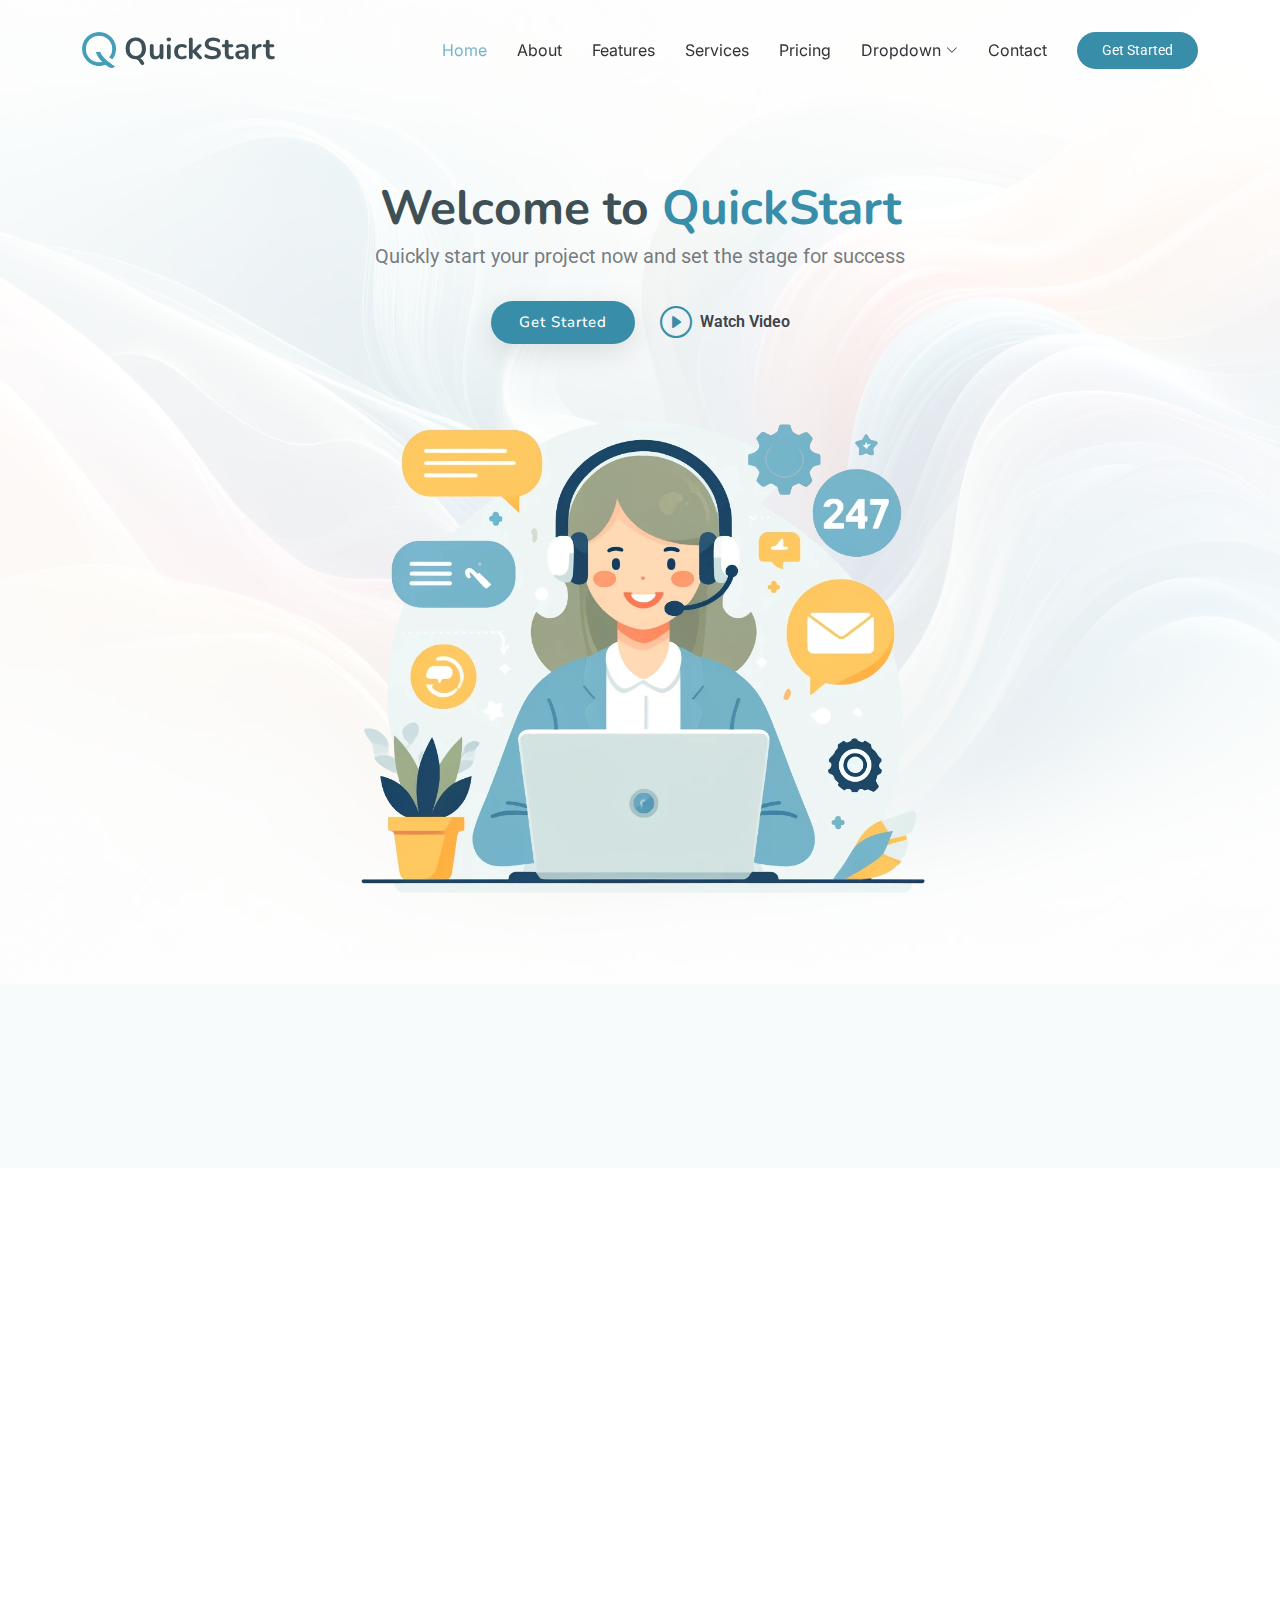
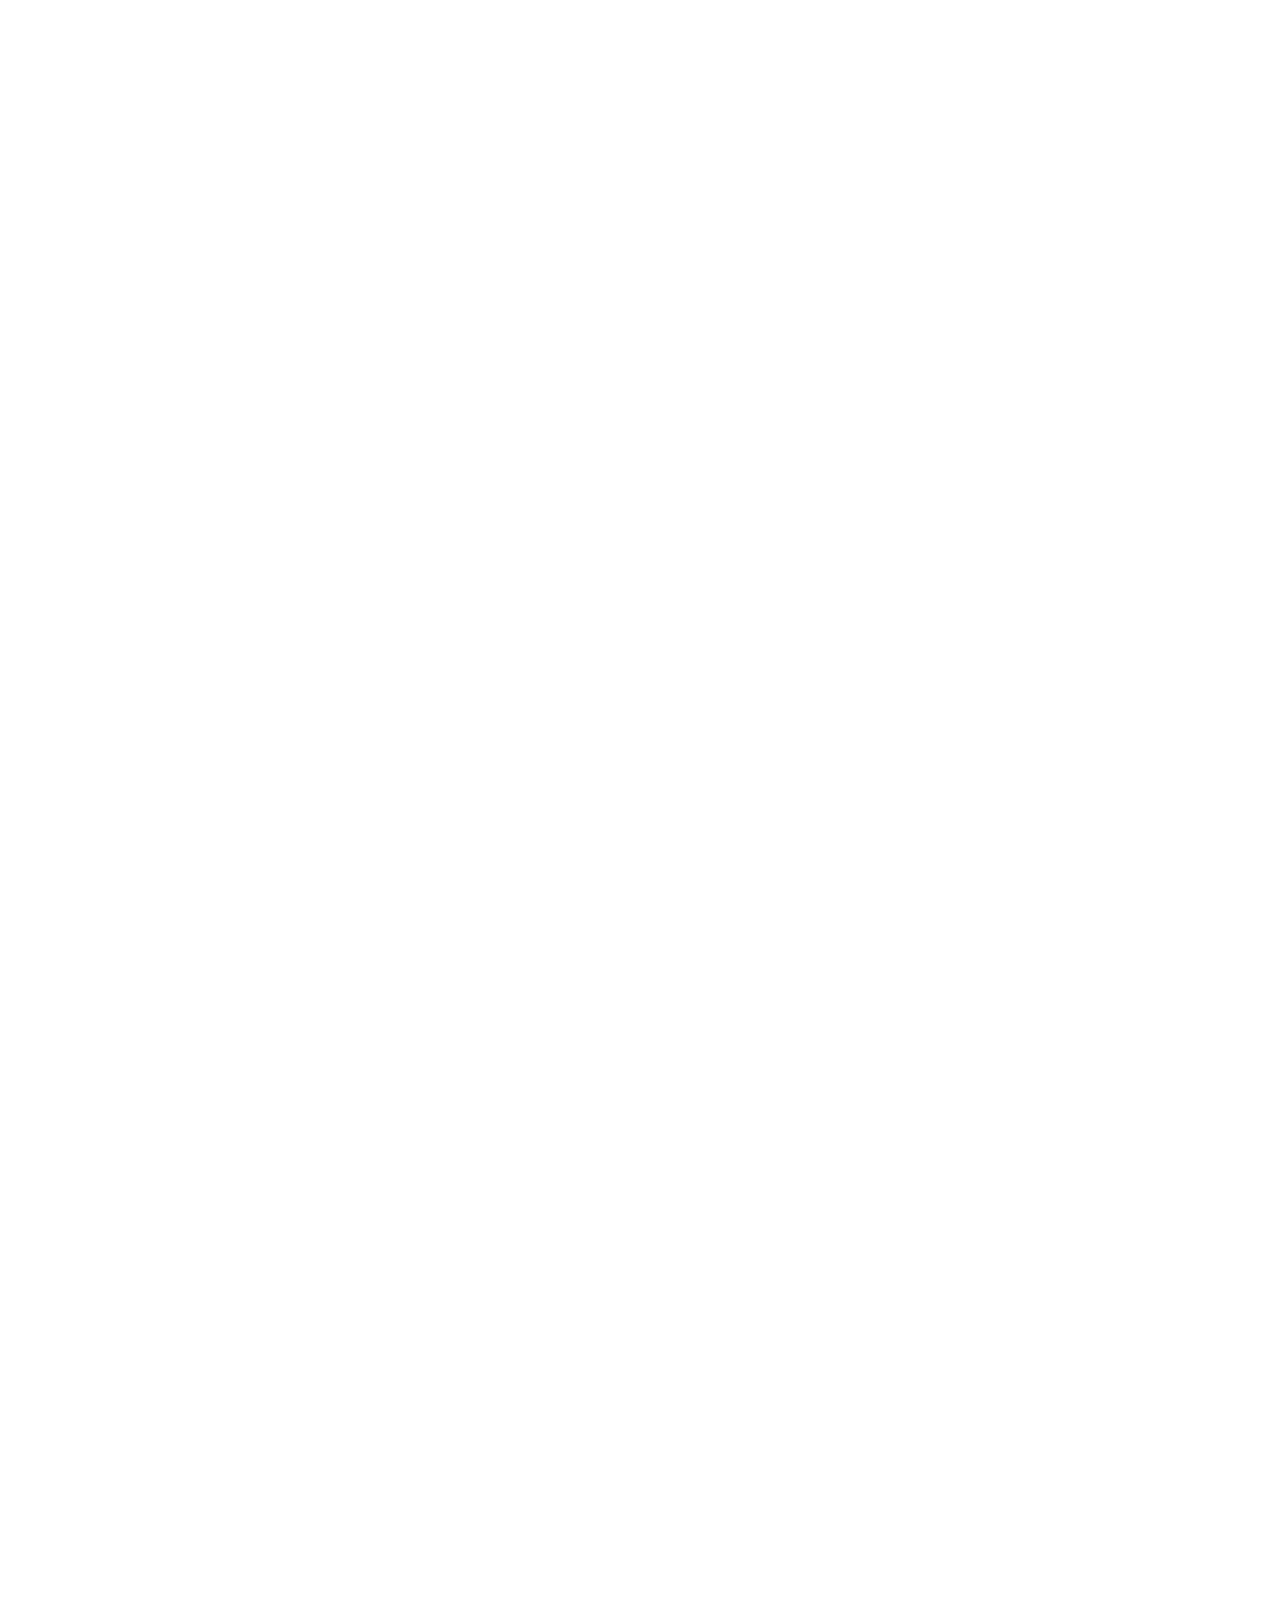
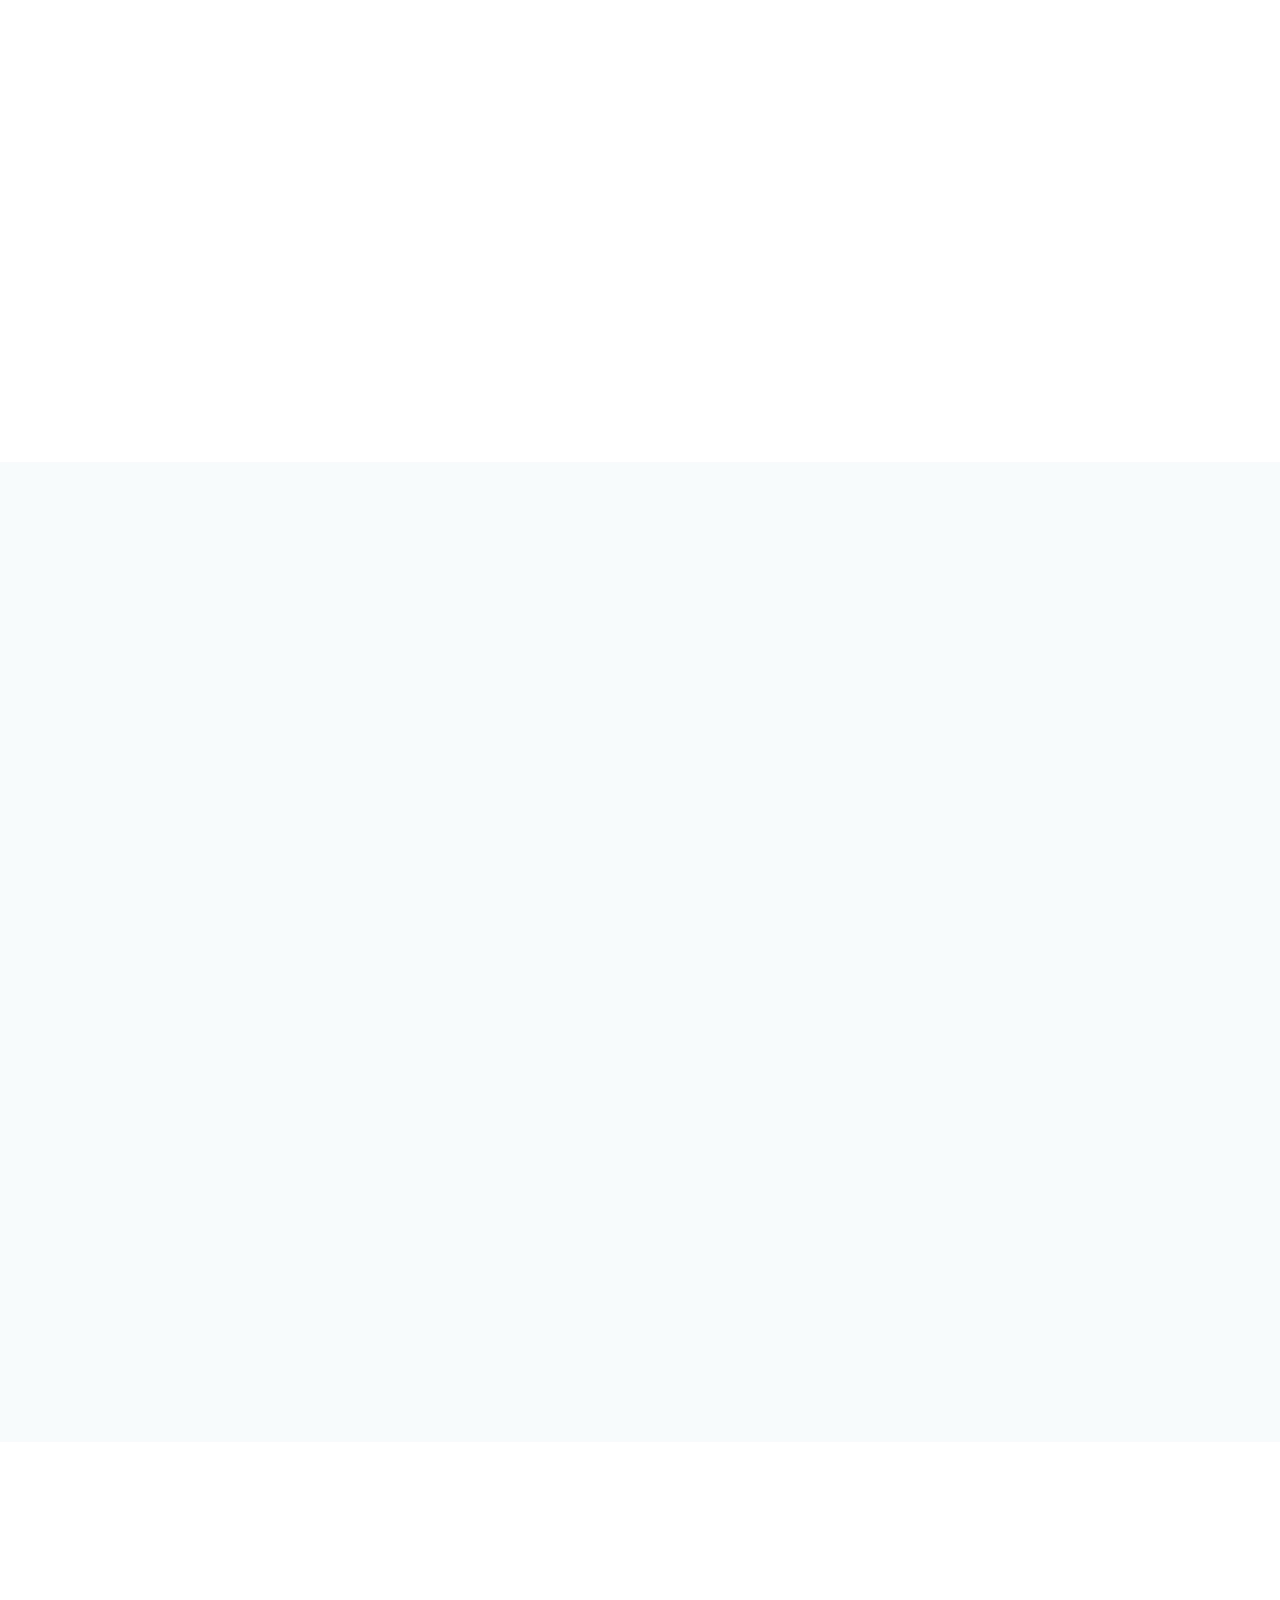
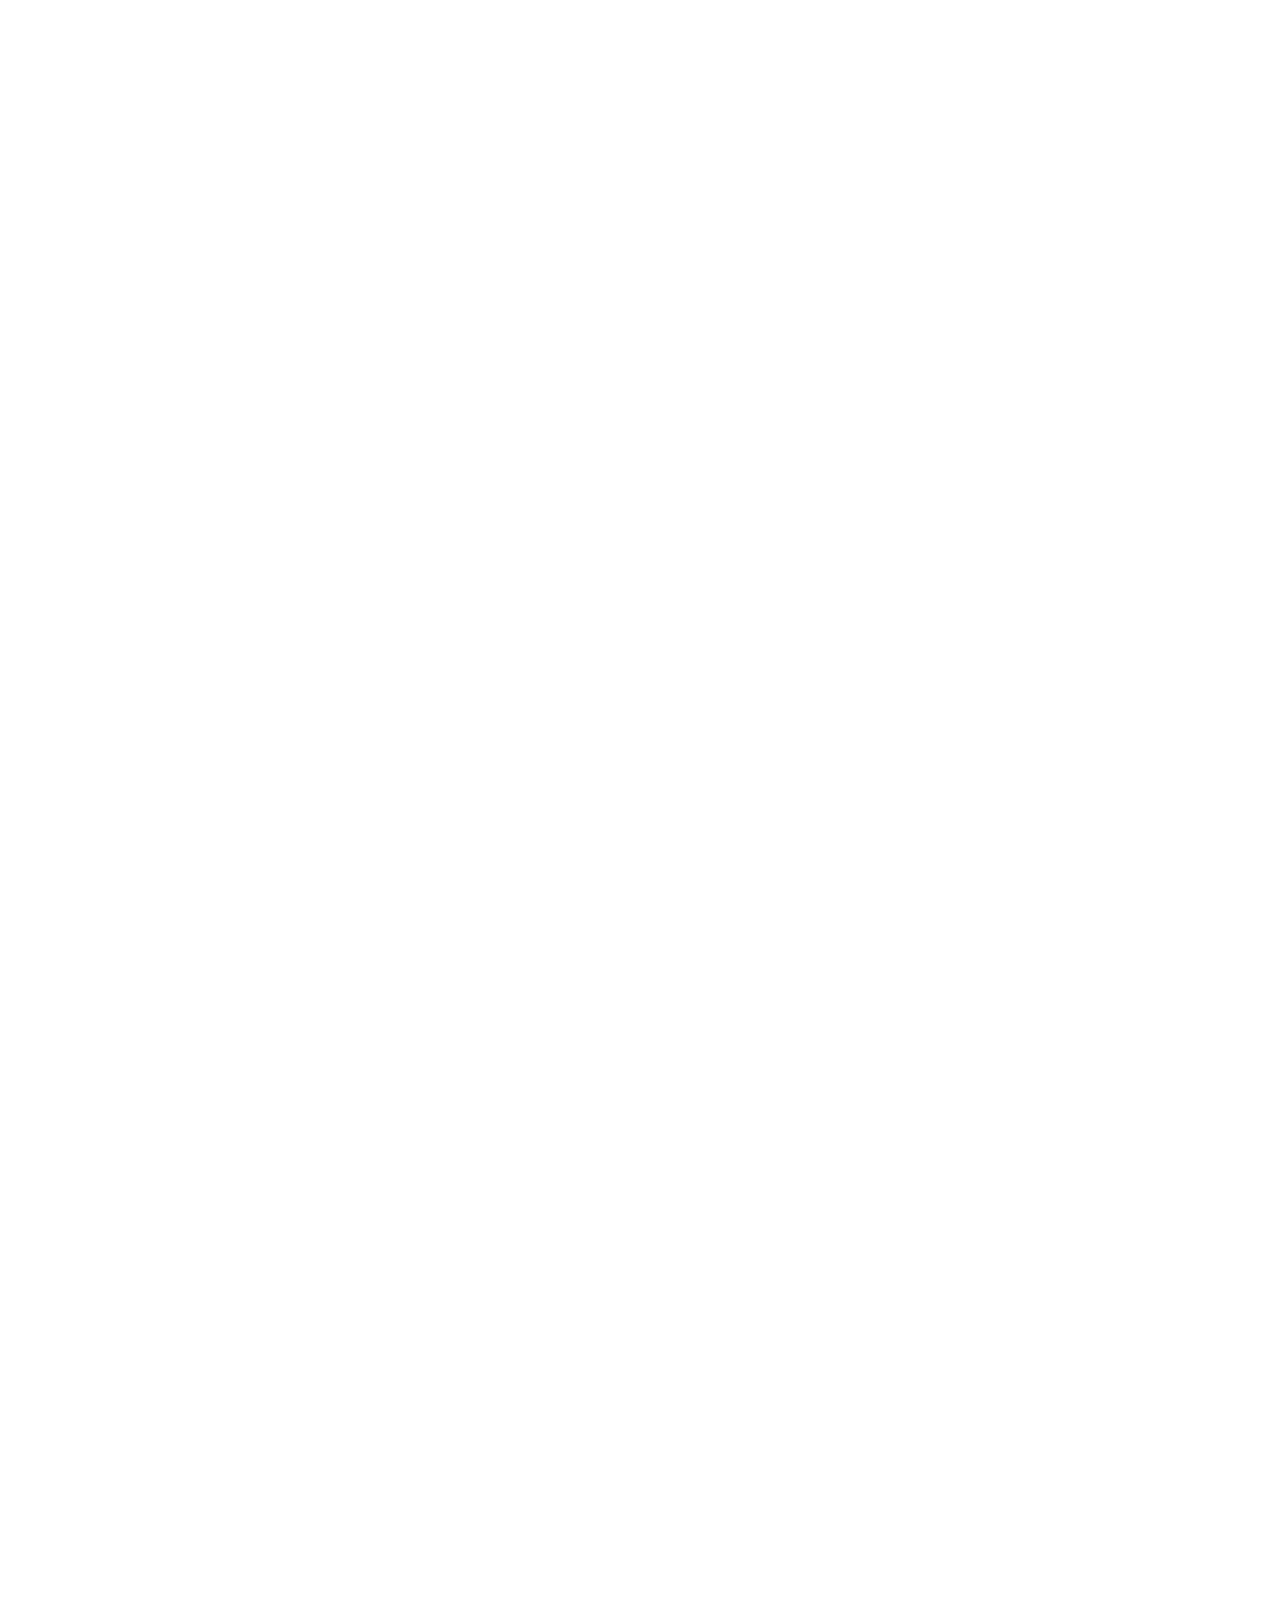
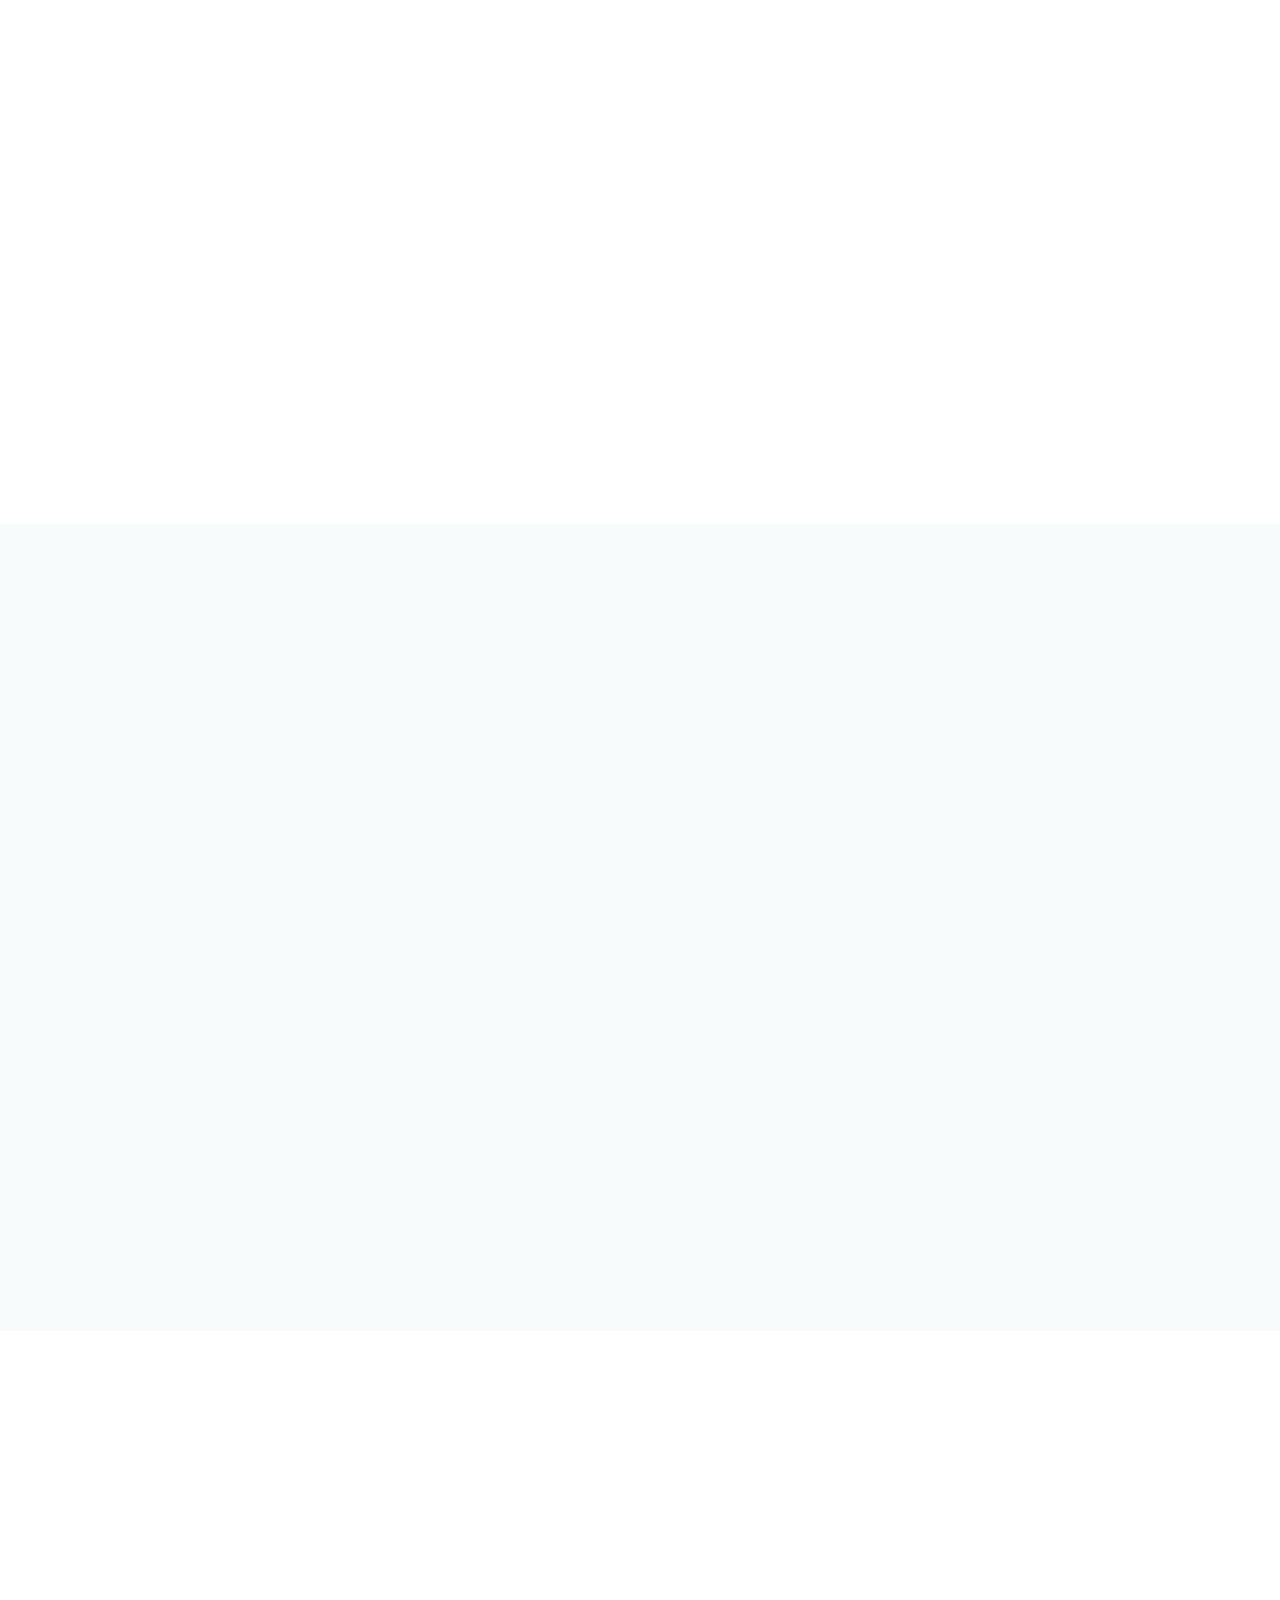
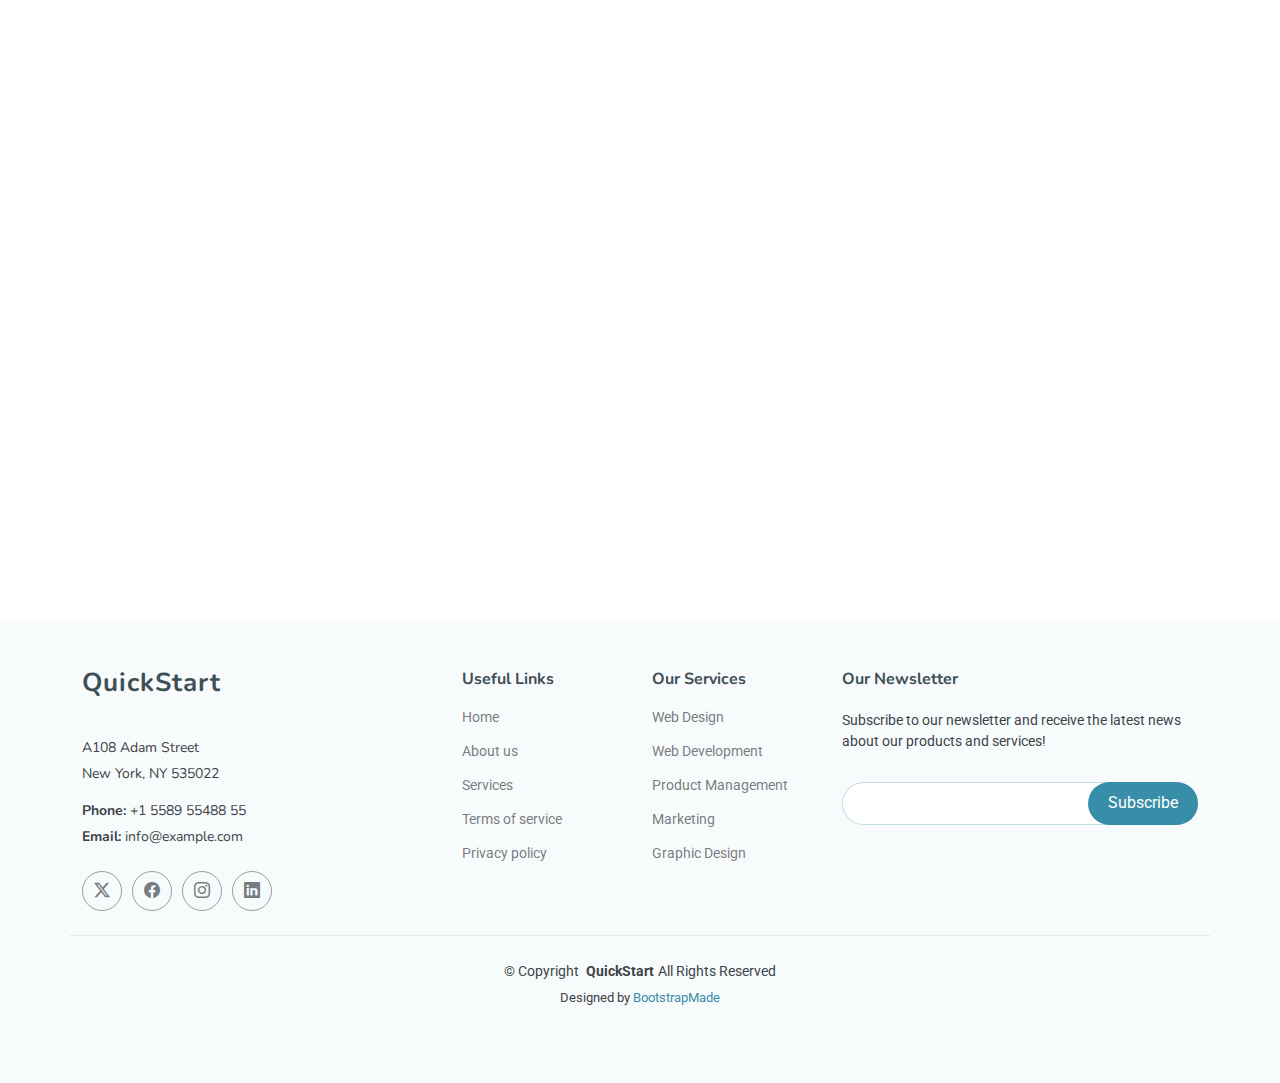
<file: QuickStart/QuickStart/index.html>
<!DOCTYPE html>
<html lang="en">

<head>
  <meta charset="utf-8">
  <meta content="width=device-width, initial-scale=1.0" name="viewport">
  <title>Index - QuickStart Bootstrap Template</title>
  <meta name="description" content="">
  <meta name="keywords" content="">

  <!-- Favicons -->
  <link href="assets/img/favicon.png" rel="icon">
  <link href="assets/img/apple-touch-icon.png" rel="apple-touch-icon">

  <!-- Fonts -->
  <link href="https://fonts.googleapis.com" rel="preconnect">
  <link href="https://fonts.gstatic.com" rel="preconnect" crossorigin>
  <link href="https://fonts.googleapis.com/css2?family=Roboto:ital,wght@0,100;0,300;0,400;0,500;0,700;0,900;1,100;1,300;1,400;1,500;1,700;1,900&family=Inter:wght@100;200;300;400;500;600;700;800;900&family=Nunito:ital,wght@0,200;0,300;0,400;0,500;0,600;0,700;0,800;0,900;1,200;1,300;1,400;1,500;1,600;1,700;1,800;1,900&display=swap" rel="stylesheet">

  <!-- Vendor CSS Files -->
  <link href="assets/vendor/bootstrap/css/bootstrap.min.css" rel="stylesheet">
  <link href="assets/vendor/bootstrap-icons/bootstrap-icons.css" rel="stylesheet">
  <link href="assets/vendor/aos/aos.css" rel="stylesheet">
  <link href="assets/vendor/glightbox/css/glightbox.min.css" rel="stylesheet">
  <link href="assets/vendor/swiper/swiper-bundle.min.css" rel="stylesheet">

  <!-- Main CSS File -->
  <link href="assets/css/main.css" rel="stylesheet">

  <!-- =======================================================
  * Template Name: QuickStart
  * Template URL: https://bootstrapmade.com/quickstart-bootstrap-startup-website-template/
  * Updated: Aug 07 2024 with Bootstrap v5.3.3
  * Author: BootstrapMade.com
  * License: https://bootstrapmade.com/license/
  ======================================================== -->
</head>

<body class="index-page">

  <header id="header" class="header d-flex align-items-center fixed-top">
    <div class="container-fluid container-xl position-relative d-flex align-items-center">

      <a href="index.html" class="logo d-flex align-items-center me-auto">
        <img src="assets/img/logo.png" alt="">
        <h1 class="sitename">QuickStart</h1>
      </a>

      <nav id="navmenu" class="navmenu">
        <ul>
          <li><a href="index.html#hero" class="active">Home</a></li>
          <li><a href="index.html#about">About</a></li>
          <li><a href="index.html#features">Features</a></li>
          <li><a href="index.html#services">Services</a></li>
          <li><a href="index.html#pricing">Pricing</a></li>
          <li class="dropdown"><a href="#"><span>Dropdown</span> <i class="bi bi-chevron-down toggle-dropdown"></i></a>
            <ul>
              <li><a href="#">Dropdown 1</a></li>
              <li class="dropdown"><a href="#"><span>Deep Dropdown</span> <i class="bi bi-chevron-down toggle-dropdown"></i></a>
                <ul>
                  <li><a href="#">Deep Dropdown 1</a></li>
                  <li><a href="#">Deep Dropdown 2</a></li>
                  <li><a href="#">Deep Dropdown 3</a></li>
                  <li><a href="#">Deep Dropdown 4</a></li>
                  <li><a href="#">Deep Dropdown 5</a></li>
                </ul>
              </li>
              <li><a href="#">Dropdown 2</a></li>
              <li><a href="#">Dropdown 3</a></li>
              <li><a href="#">Dropdown 4</a></li>
            </ul>
          </li>
          <li><a href="index.html#contact">Contact</a></li>
        </ul>
        <i class="mobile-nav-toggle d-xl-none bi bi-list"></i>
      </nav>

      <a class="btn-getstarted" href="index.html#about">Get Started</a>

    </div>
  </header>

  <main class="main">

    <!-- Hero Section -->
    <section id="hero" class="hero section">
      <div class="hero-bg">
        <img src="assets/img/hero-bg-light.webp" alt="">
      </div>
      <div class="container text-center">
        <div class="d-flex flex-column justify-content-center align-items-center">
          <h1 data-aos="fade-up">Welcome to <span>QuickStart</span></h1>
          <p data-aos="fade-up" data-aos-delay="100">Quickly start your project now and set the stage for success<br></p>
          <div class="d-flex" data-aos="fade-up" data-aos-delay="200">
            <a href="#about" class="btn-get-started">Get Started</a>
            <a href="https://www.youtube.com/watch?v=Y7f98aduVJ8" class="glightbox btn-watch-video d-flex align-items-center"><i class="bi bi-play-circle"></i><span>Watch Video</span></a>
          </div>
          <img src="assets/img/hero-services-img.webp" class="img-fluid hero-img" alt="" data-aos="zoom-out" data-aos-delay="300">
        </div>
      </div>

    </section><!-- /Hero Section -->

    <!-- Featured Services Section -->
    <section id="featured-services" class="featured-services section light-background">

      <div class="container">

        <div class="row gy-4">

          <div class="col-xl-4 col-lg-6" data-aos="fade-up" data-aos-delay="100">
            <div class="service-item d-flex">
              <div class="icon flex-shrink-0"><i class="bi bi-briefcase"></i></div>
              <div>
                <h4 class="title"><a href="#" class="stretched-link">Lorem Ipsum</a></h4>
                <p class="description">Voluptatum deleniti atque corrupti quos dolores et quas molestias excepturi</p>
              </div>
            </div>
          </div>
          <!-- End Service Item -->

          <div class="col-xl-4 col-lg-6" data-aos="fade-up" data-aos-delay="200">
            <div class="service-item d-flex">
              <div class="icon flex-shrink-0"><i class="bi bi-card-checklist"></i></div>
              <div>
                <h4 class="title"><a href="#" class="stretched-link">Dolor Sitema</a></h4>
                <p class="description">Minim veniam, quis nostrud exercitation ullamco laboris nisi ut aliquip exa</p>
              </div>
            </div>
          </div><!-- End Service Item -->

          <div class="col-xl-4 col-lg-6" data-aos="fade-up" data-aos-delay="300">
            <div class="service-item d-flex">
              <div class="icon flex-shrink-0"><i class="bi bi-bar-chart"></i></div>
              <div>
                <h4 class="title"><a href="#" class="stretched-link">Sed ut perspiciatis</a></h4>
                <p class="description">Duis aute irure dolor in reprehenderit in voluptate velit esse cillum</p>
              </div>
            </div>
          </div><!-- End Service Item -->

        </div>

      </div>

    </section><!-- /Featured Services Section -->

    <!-- About Section -->
    <section id="about" class="about section">

      <div class="container">

        <div class="row gy-4">

          <div class="col-lg-6 content" data-aos="fade-up" data-aos-delay="100">
            <p class="who-we-are">Who We Are</p>
            <h3>Unleashing Potential with Creative Strategy</h3>
            <p class="fst-italic">
              Lorem ipsum dolor sit amet, consectetur adipiscing elit, sed do eiusmod tempor incididunt ut labore et dolore
              magna aliqua.
            </p>
            <ul>
              <li><i class="bi bi-check-circle"></i> <span>Ullamco laboris nisi ut aliquip ex ea commodo consequat.</span></li>
              <li><i class="bi bi-check-circle"></i> <span>Duis aute irure dolor in reprehenderit in voluptate velit.</span></li>
              <li><i class="bi bi-check-circle"></i> <span>Ullamco laboris nisi ut aliquip ex ea commodo consequat. Duis aute irure dolor in reprehenderit in voluptate trideta storacalaperda mastiro dolore eu fugiat nulla pariatur.</span></li>
            </ul>
            <a href="#" class="read-more"><span>Read More</span><i class="bi bi-arrow-right"></i></a>
          </div>

          <div class="col-lg-6 about-images" data-aos="fade-up" data-aos-delay="200">
            <div class="row gy-4">
              <div class="col-lg-6">
                <img src="assets/img/about-company-1.jpg" class="img-fluid" alt="">
              </div>
              <div class="col-lg-6">
                <div class="row gy-4">
                  <div class="col-lg-12">
                    <img src="assets/img/about-company-2.jpg" class="img-fluid" alt="">
                  </div>
                  <div class="col-lg-12">
                    <img src="assets/img/about-company-3.jpg" class="img-fluid" alt="">
                  </div>
                </div>
              </div>
            </div>

          </div>

        </div>

      </div>
    </section><!-- /About Section -->

    <!-- Clients Section -->
    <section id="clients" class="clients section">

      <div class="container" data-aos="fade-up">

        <div class="row gy-4">

          <div class="col-xl-2 col-md-3 col-6 client-logo">
            <img src="assets/img/clients/client-1.png" class="img-fluid" alt="">
          </div><!-- End Client Item -->

          <div class="col-xl-2 col-md-3 col-6 client-logo">
            <img src="assets/img/clients/client-2.png" class="img-fluid" alt="">
          </div><!-- End Client Item -->

          <div class="col-xl-2 col-md-3 col-6 client-logo">
            <img src="assets/img/clients/client-3.png" class="img-fluid" alt="">
          </div><!-- End Client Item -->

          <div class="col-xl-2 col-md-3 col-6 client-logo">
            <img src="assets/img/clients/client-4.png" class="img-fluid" alt="">
          </div><!-- End Client Item -->

          <div class="col-xl-2 col-md-3 col-6 client-logo">
            <img src="assets/img/clients/client-5.png" class="img-fluid" alt="">
          </div><!-- End Client Item -->

          <div class="col-xl-2 col-md-3 col-6 client-logo">
            <img src="assets/img/clients/client-6.png" class="img-fluid" alt="">
          </div><!-- End Client Item -->

        </div>

      </div>

    </section><!-- /Clients Section -->

    <!-- Features Section -->
    <section id="features" class="features section">

      <!-- Section Title -->
      <div class="container section-title" data-aos="fade-up">
        <h2>Features</h2>
        <p>Necessitatibus eius consequatur ex aliquid fuga eum quidem sint consectetur velit</p>
      </div><!-- End Section Title -->

      <div class="container">
        <div class="row justify-content-between">

          <div class="col-lg-5 d-flex align-items-center">

            <ul class="nav nav-tabs" data-aos="fade-up" data-aos-delay="100">
              <li class="nav-item">
                <a class="nav-link active show" data-bs-toggle="tab" data-bs-target="#features-tab-1">
                  <i class="bi bi-binoculars"></i>
                  <div>
                    <h4 class="d-none d-lg-block">Modi sit est dela pireda nest</h4>
                    <p>
                      Ullamco laboris nisi ut aliquip ex ea commodo consequat. Duis aute irure dolor in reprehenderit in voluptate
                      velit esse cillum dolore eu fugiat nulla pariatur
                    </p>
                  </div>
                </a>
              </li>
              <li class="nav-item">
                <a class="nav-link" data-bs-toggle="tab" data-bs-target="#features-tab-2">
                  <i class="bi bi-box-seam"></i>
                  <div>
                    <h4 class="d-none d-lg-block">Unde praesenti mara setra le</h4>
                    <p>
                      Recusandae atque nihil. Delectus vitae non similique magnam molestiae sapiente similique
                      tenetur aut voluptates sed voluptas ipsum voluptas
                    </p>
                  </div>
                </a>
              </li>
              <li class="nav-item">
                <a class="nav-link" data-bs-toggle="tab" data-bs-target="#features-tab-3">
                  <i class="bi bi-brightness-high"></i>
                  <div>
                    <h4 class="d-none d-lg-block">Pariatur explica nitro dela</h4>
                    <p>
                      Excepteur sint occaecat cupidatat non proident, sunt in culpa qui officia deserunt mollit anim id est laborum
                      Debitis nulla est maxime voluptas dolor aut
                    </p>
                  </div>
                </a>
              </li>
            </ul><!-- End Tab Nav -->

          </div>

          <div class="col-lg-6">

            <div class="tab-content" data-aos="fade-up" data-aos-delay="200">

              <div class="tab-pane fade active show" id="features-tab-1">
                <img src="assets/img/tabs-1.jpg" alt="" class="img-fluid">
              </div><!-- End Tab Content Item -->

              <div class="tab-pane fade" id="features-tab-2">
                <img src="assets/img/tabs-2.jpg" alt="" class="img-fluid">
              </div><!-- End Tab Content Item -->

              <div class="tab-pane fade" id="features-tab-3">
                <img src="assets/img/tabs-3.jpg" alt="" class="img-fluid">
              </div><!-- End Tab Content Item -->
            </div>

          </div>

        </div>

      </div>

    </section><!-- /Features Section -->

    <!-- Features Details Section -->
    <section id="features-details" class="features-details section">

      <div class="container">

        <div class="row gy-4 justify-content-between features-item">

          <div class="col-lg-6" data-aos="fade-up" data-aos-delay="100">
            <img src="assets/img/features-1.jpg" class="img-fluid" alt="">
          </div>

          <div class="col-lg-5 d-flex align-items-center" data-aos="fade-up" data-aos-delay="200">
            <div class="content">
              <h3>Corporis temporibus maiores provident</h3>
              <p>
                Ullamco laboris nisi ut aliquip ex ea commodo consequat. Duis aute irure dolor in reprehenderit in voluptate
                velit esse cillum dolore eu fugiat nulla pariatur. Excepteur sint occaecat cupidatat non proident.
              </p>
              <a href="#" class="btn more-btn">Learn More</a>
            </div>
          </div>

        </div><!-- Features Item -->

        <div class="row gy-4 justify-content-between features-item">

          <div class="col-lg-5 d-flex align-items-center order-2 order-lg-1" data-aos="fade-up" data-aos-delay="100">

            <div class="content">
              <h3>Neque ipsum omnis sapiente quod quia dicta</h3>
              <p>
                Quidem qui dolore incidunt aut. In assumenda harum id iusto lorena plasico mares
              </p>
              <ul>
                <li><i class="bi bi-easel flex-shrink-0"></i> Et corporis ea eveniet ducimus.</li>
                <li><i class="bi bi-patch-check flex-shrink-0"></i> Exercitationem dolorem sapiente.</li>
                <li><i class="bi bi-brightness-high flex-shrink-0"></i> Veniam quia modi magnam.</li>
              </ul>
              <p></p>
              <a href="#" class="btn more-btn">Learn More</a>
            </div>

          </div>

          <div class="col-lg-6 order-1 order-lg-2" data-aos="fade-up" data-aos-delay="200">
            <img src="assets/img/features-2.jpg" class="img-fluid" alt="">
          </div>

        </div><!-- Features Item -->

      </div>

    </section><!-- /Features Details Section -->

    <!-- Services Section -->
    <section id="services" class="services section light-background">

      <!-- Section Title -->
      <div class="container section-title" data-aos="fade-up">
        <h2>Services</h2>
        <p>Necessitatibus eius consequatur ex aliquid fuga eum quidem sint consectetur velit</p>
      </div><!-- End Section Title -->

      <div class="container">

        <div class="row g-5">

          <div class="col-lg-6" data-aos="fade-up" data-aos-delay="100">
            <div class="service-item item-cyan position-relative">
              <i class="bi bi-activity icon"></i>
              <div>
                <h3>Nesciunt Mete</h3>
                <p>Provident nihil minus qui consequatur non omnis maiores. Eos accusantium minus dolores iure perferendis tempore et consequatur.</p>
                <a href="#" class="read-more stretched-link">Learn More <i class="bi bi-arrow-right"></i></a>
              </div>
            </div>
          </div><!-- End Service Item -->

          <div class="col-lg-6" data-aos="fade-up" data-aos-delay="200">
            <div class="service-item item-orange position-relative">
              <i class="bi bi-broadcast icon"></i>
              <div>
                <h3>Eosle Commodi</h3>
                <p>Ut autem aut autem non a. Sint sint sit facilis nam iusto sint. Libero corrupti neque eum hic non ut nesciunt dolorem.</p>
                <a href="#" class="read-more stretched-link">Learn More <i class="bi bi-arrow-right"></i></a>
              </div>
            </div>
          </div><!-- End Service Item -->

          <div class="col-lg-6" data-aos="fade-up" data-aos-delay="300">
            <div class="service-item item-teal position-relative">
              <i class="bi bi-easel icon"></i>
              <div>
                <h3>Ledo Markt</h3>
                <p>Ut excepturi voluptatem nisi sed. Quidem fuga consequatur. Minus ea aut. Vel qui id voluptas adipisci eos earum corrupti.</p>
                <a href="#" class="read-more stretched-link">Learn More <i class="bi bi-arrow-right"></i></a>
              </div>
            </div>
          </div><!-- End Service Item -->

          <div class="col-lg-6" data-aos="fade-up" data-aos-delay="400">
            <div class="service-item item-red position-relative">
              <i class="bi bi-bounding-box-circles icon"></i>
              <div>
                <h3>Asperiores Commodi</h3>
                <p>Non et temporibus minus omnis sed dolor esse consequatur. Cupiditate sed error ea fuga sit provident adipisci neque.</p>
                <a href="#" class="read-more stretched-link">Learn More <i class="bi bi-arrow-right"></i></a>
              </div>
            </div>
          </div><!-- End Service Item -->

          <div class="col-lg-6" data-aos="fade-up" data-aos-delay="500">
            <div class="service-item item-indigo position-relative">
              <i class="bi bi-calendar4-week icon"></i>
              <div>
                <h3>Velit Doloremque.</h3>
                <p>Cumque et suscipit saepe. Est maiores autem enim facilis ut aut ipsam corporis aut. Sed animi at autem alias eius labore.</p>
                <a href="#" class="read-more stretched-link">Learn More <i class="bi bi-arrow-right"></i></a>
              </div>
            </div>
          </div><!-- End Service Item -->

          <div class="col-lg-6" data-aos="fade-up" data-aos-delay="600">
            <div class="service-item item-pink position-relative">
              <i class="bi bi-chat-square-text icon"></i>
              <div>
                <h3>Dolori Architecto</h3>
                <p>Hic molestias ea quibusdam eos. Fugiat enim doloremque aut neque non et debitis iure. Corrupti recusandae ducimus enim.</p>
                <a href="#" class="read-more stretched-link">Learn More <i class="bi bi-arrow-right"></i></a>
              </div>
            </div>
          </div><!-- End Service Item -->

        </div>

      </div>

    </section><!-- /Services Section -->

    <!-- More Features Section -->
    <section id="more-features" class="more-features section">

      <div class="container">

        <div class="row justify-content-around gy-4">

          <div class="col-lg-6 d-flex flex-column justify-content-center order-2 order-lg-1" data-aos="fade-up" data-aos-delay="100">
            <h3>Enim quis est voluptatibus aliquid consequatur</h3>
            <p>Esse voluptas cumque vel exercitationem. Reiciendis est hic accusamus. Non ipsam et sed minima temporibus laudantium. Soluta voluptate sed facere corporis dolores excepturi</p>

            <div class="row">

              <div class="col-lg-6 icon-box d-flex">
                <i class="bi bi-easel flex-shrink-0"></i>
                <div>
                  <h4>Lorem Ipsum</h4>
                  <p>Voluptatum deleniti atque corrupti quos dolores et quas molestias </p>
                </div>
              </div><!-- End Icon Box -->

              <div class="col-lg-6 icon-box d-flex">
                <i class="bi bi-patch-check flex-shrink-0"></i>
                <div>
                  <h4>Nemo Enim</h4>
                  <p>At vero eos et accusamus et iusto odio dignissimos ducimus qui blanditiise</p>
                </div>
              </div><!-- End Icon Box -->

              <div class="col-lg-6 icon-box d-flex">
                <i class="bi bi-brightness-high flex-shrink-0"></i>
                <div>
                  <h4>Dine Pad</h4>
                  <p>Explicabo est voluptatum asperiores consequatur magnam. Et veritatis odit</p>
                </div>
              </div><!-- End Icon Box -->

              <div class="col-lg-6 icon-box d-flex">
                <i class="bi bi-brightness-high flex-shrink-0"></i>
                <div>
                  <h4>Tride clov</h4>
                  <p>Est voluptatem labore deleniti quis a delectus et. Saepe dolorem libero sit</p>
                </div>
              </div><!-- End Icon Box -->

            </div>

          </div>

          <div class="features-image col-lg-5 order-1 order-lg-2" data-aos="fade-up" data-aos-delay="200">
            <img src="assets/img/features-3.jpg" alt="">
          </div>

        </div>

      </div>

    </section><!-- /More Features Section -->

    <!-- Pricing Section -->
    <section id="pricing" class="pricing section">

      <!-- Section Title -->
      <div class="container section-title" data-aos="fade-up">
        <h2>Pricing</h2>
        <p>Necessitatibus eius consequatur ex aliquid fuga eum quidem sint consectetur velit</p>
      </div><!-- End Section Title -->

      <div class="container">

        <div class="row gy-4">

          <div class="col-lg-4" data-aos="zoom-in" data-aos-delay="100">
            <div class="pricing-item">
              <h3>Free Plan</h3>
              <p class="description">Ullam mollitia quasi nobis soluta in voluptatum et sint palora dex strater</p>
              <h4><sup>$</sup>0<span> / month</span></h4>
              <a href="#" class="cta-btn">Start a free trial</a>
              <p class="text-center small">No credit card required</p>
              <ul>
                <li><i class="bi bi-check"></i> <span>Quam adipiscing vitae proin</span></li>
                <li><i class="bi bi-check"></i> <span>Nec feugiat nisl pretium</span></li>
                <li><i class="bi bi-check"></i> <span>Nulla at volutpat diam uteera</span></li>
                <li class="na"><i class="bi bi-x"></i> <span>Pharetra massa massa ultricies</span></li>
                <li class="na"><i class="bi bi-x"></i> <span>Massa ultricies mi quis hendrerit</span></li>
                <li class="na"><i class="bi bi-x"></i> <span>Voluptate id voluptas qui sed aperiam rerum</span></li>
                <li class="na"><i class="bi bi-x"></i> <span>Iure nihil dolores recusandae odit voluptatibus</span></li>
              </ul>
            </div>
          </div><!-- End Pricing Item -->

          <div class="col-lg-4" data-aos="zoom-in" data-aos-delay="200">
            <div class="pricing-item featured">
              <p class="popular">Popular</p>
              <h3>Business Plan</h3>
              <p class="description">Ullam mollitia quasi nobis soluta in voluptatum et sint palora dex strater</p>
              <h4><sup>$</sup>29<span> / month</span></h4>
              <a href="#" class="cta-btn">Start a free trial</a>
              <p class="text-center small">No credit card required</p>
              <ul>
                <li><i class="bi bi-check"></i> <span>Quam adipiscing vitae proin</span></li>
                <li><i class="bi bi-check"></i> <span>Nec feugiat nisl pretium</span></li>
                <li><i class="bi bi-check"></i> <span>Nulla at volutpat diam uteera</span></li>
                <li><i class="bi bi-check"></i> <span>Pharetra massa massa ultricies</span></li>
                <li><i class="bi bi-check"></i> <span>Massa ultricies mi quis hendrerit</span></li>
                <li><i class="bi bi-check"></i> <span>Voluptate id voluptas qui sed aperiam rerum</span></li>
                <li class="na"><i class="bi bi-x"></i> <span>Iure nihil dolores recusandae odit voluptatibus</span></li>
              </ul>
            </div>
          </div><!-- End Pricing Item -->

          <div class="col-lg-4" data-aos="zoom-in" data-aos-delay="300">
            <div class="pricing-item">
              <h3>Developer Plan</h3>
              <p class="description">Ullam mollitia quasi nobis soluta in voluptatum et sint palora dex strater</p>
              <h4><sup>$</sup>49<span> / month</span></h4>
              <a href="#" class="cta-btn">Start a free trial</a>
              <p class="text-center small">No credit card required</p>
              <ul>
                <li><i class="bi bi-check"></i> <span>Quam adipiscing vitae proin</span></li>
                <li><i class="bi bi-check"></i> <span>Nec feugiat nisl pretium</span></li>
                <li><i class="bi bi-check"></i> <span>Nulla at volutpat diam uteera</span></li>
                <li><i class="bi bi-check"></i> <span>Pharetra massa massa ultricies</span></li>
                <li><i class="bi bi-check"></i> <span>Massa ultricies mi quis hendrerit</span></li>
                <li><i class="bi bi-check"></i> <span>Voluptate id voluptas qui sed aperiam rerum</span></li>
                <li><i class="bi bi-check"></i> <span>Iure nihil dolores recusandae odit voluptatibus</span></li>
              </ul>
            </div>
          </div><!-- End Pricing Item -->

        </div>

      </div>

    </section><!-- /Pricing Section -->

    <!-- Faq Section -->
    <section id="faq" class="faq section">

      <!-- Section Title -->
      <div class="container section-title" data-aos="fade-up">
        <h2>Frequently Asked Questions</h2>
      </div><!-- End Section Title -->

      <div class="container">

        <div class="row justify-content-center">

          <div class="col-lg-10" data-aos="fade-up" data-aos-delay="100">

            <div class="faq-container">

              <div class="faq-item faq-active">
                <h3>Non consectetur a erat nam at lectus urna duis?</h3>
                <div class="faq-content">
                  <p>Feugiat pretium nibh ipsum consequat. Tempus iaculis urna id volutpat lacus laoreet non curabitur gravida. Venenatis lectus magna fringilla urna porttitor rhoncus dolor purus non.</p>
                </div>
                <i class="faq-toggle bi bi-chevron-right"></i>
              </div><!-- End Faq item-->

              <div class="faq-item">
                <h3>Feugiat scelerisque varius morbi enim nunc faucibus?</h3>
                <div class="faq-content">
                  <p>Dolor sit amet consectetur adipiscing elit pellentesque habitant morbi. Id interdum velit laoreet id donec ultrices. Fringilla phasellus faucibus scelerisque eleifend donec pretium. Est pellentesque elit ullamcorper dignissim. Mauris ultrices eros in cursus turpis massa tincidunt dui.</p>
                </div>
                <i class="faq-toggle bi bi-chevron-right"></i>
              </div><!-- End Faq item-->

              <div class="faq-item">
                <h3>Dolor sit amet consectetur adipiscing elit pellentesque?</h3>
                <div class="faq-content">
                  <p>Eleifend mi in nulla posuere sollicitudin aliquam ultrices sagittis orci. Faucibus pulvinar elementum integer enim. Sem nulla pharetra diam sit amet nisl suscipit. Rutrum tellus pellentesque eu tincidunt. Lectus urna duis convallis convallis tellus. Urna molestie at elementum eu facilisis sed odio morbi quis</p>
                </div>
                <i class="faq-toggle bi bi-chevron-right"></i>
              </div><!-- End Faq item-->

              <div class="faq-item">
                <h3>Ac odio tempor orci dapibus. Aliquam eleifend mi in nulla?</h3>
                <div class="faq-content">
                  <p>Dolor sit amet consectetur adipiscing elit pellentesque habitant morbi. Id interdum velit laoreet id donec ultrices. Fringilla phasellus faucibus scelerisque eleifend donec pretium. Est pellentesque elit ullamcorper dignissim. Mauris ultrices eros in cursus turpis massa tincidunt dui.</p>
                </div>
                <i class="faq-toggle bi bi-chevron-right"></i>
              </div><!-- End Faq item-->

              <div class="faq-item">
                <h3>Tempus quam pellentesque nec nam aliquam sem et tortor?</h3>
                <div class="faq-content">
                  <p>Molestie a iaculis at erat pellentesque adipiscing commodo. Dignissim suspendisse in est ante in. Nunc vel risus commodo viverra maecenas accumsan. Sit amet nisl suscipit adipiscing bibendum est. Purus gravida quis blandit turpis cursus in</p>
                </div>
                <i class="faq-toggle bi bi-chevron-right"></i>
              </div><!-- End Faq item-->

              <div class="faq-item">
                <h3>Perspiciatis quod quo quos nulla quo illum ullam?</h3>
                <div class="faq-content">
                  <p>Enim ea facilis quaerat voluptas quidem et dolorem. Quis et consequatur non sed in suscipit sequi. Distinctio ipsam dolore et.</p>
                </div>
                <i class="faq-toggle bi bi-chevron-right"></i>
              </div><!-- End Faq item-->

            </div>

          </div><!-- End Faq Column-->

        </div>

      </div>

    </section><!-- /Faq Section -->

    <!-- Testimonials Section -->
    <section id="testimonials" class="testimonials section light-background">

      <!-- Section Title -->
      <div class="container section-title" data-aos="fade-up">
        <h2>Testimonials</h2>
        <p>Necessitatibus eius consequatur ex aliquid fuga eum quidem sint consectetur velit</p>
      </div><!-- End Section Title -->

      <div class="container" data-aos="fade-up" data-aos-delay="100">

        <div class="swiper init-swiper">
          <script type="application/json" class="swiper-config">
            {
              "loop": true,
              "speed": 600,
              "autoplay": {
                "delay": 5000
              },
              "slidesPerView": "auto",
              "pagination": {
                "el": ".swiper-pagination",
                "type": "bullets",
                "clickable": true
              },
              "breakpoints": {
                "320": {
                  "slidesPerView": 1,
                  "spaceBetween": 40
                },
                "1200": {
                  "slidesPerView": 3,
                  "spaceBetween": 1
                }
              }
            }
          </script>
          <div class="swiper-wrapper">

            <div class="swiper-slide">
              <div class="testimonial-item">
                <div class="stars">
                  <i class="bi bi-star-fill"></i><i class="bi bi-star-fill"></i><i class="bi bi-star-fill"></i><i class="bi bi-star-fill"></i><i class="bi bi-star-fill"></i>
                </div>
                <p>
                  Proin iaculis purus consequat sem cure digni ssim donec porttitora entum suscipit rhoncus. Accusantium quam, ultricies eget id, aliquam eget nibh et. Maecen aliquam, risus at semper.
                </p>
                <div class="profile mt-auto">
                  <img src="assets/img/testimonials/testimonials-1.jpg" class="testimonial-img" alt="">
                  <h3>Saul Goodman</h3>
                  <h4>Ceo &amp; Founder</h4>
                </div>
              </div>
            </div><!-- End testimonial item -->

            <div class="swiper-slide">
              <div class="testimonial-item">
                <div class="stars">
                  <i class="bi bi-star-fill"></i><i class="bi bi-star-fill"></i><i class="bi bi-star-fill"></i><i class="bi bi-star-fill"></i><i class="bi bi-star-fill"></i>
                </div>
                <p>
                  Export tempor illum tamen malis malis eram quae irure esse labore quem cillum quid cillum eram malis quorum velit fore eram velit sunt aliqua noster fugiat irure amet legam anim culpa.
                </p>
                <div class="profile mt-auto">
                  <img src="assets/img/testimonials/testimonials-2.jpg" class="testimonial-img" alt="">
                  <h3>Sara Wilsson</h3>
                  <h4>Designer</h4>
                </div>
              </div>
            </div><!-- End testimonial item -->

            <div class="swiper-slide">
              <div class="testimonial-item">
                <div class="stars">
                  <i class="bi bi-star-fill"></i><i class="bi bi-star-fill"></i><i class="bi bi-star-fill"></i><i class="bi bi-star-fill"></i><i class="bi bi-star-fill"></i>
                </div>
                <p>
                  Enim nisi quem export duis labore cillum quae magna enim sint quorum nulla quem veniam duis minim tempor labore quem eram duis noster aute amet eram fore quis sint minim.
                </p>
                <div class="profile mt-auto">
                  <img src="assets/img/testimonials/testimonials-3.jpg" class="testimonial-img" alt="">
                  <h3>Jena Karlis</h3>
                  <h4>Store Owner</h4>
                </div>
              </div>
            </div><!-- End testimonial item -->

            <div class="swiper-slide">
              <div class="testimonial-item">
                <div class="stars">
                  <i class="bi bi-star-fill"></i><i class="bi bi-star-fill"></i><i class="bi bi-star-fill"></i><i class="bi bi-star-fill"></i><i class="bi bi-star-fill"></i>
                </div>
                <p>
                  Fugiat enim eram quae cillum dolore dolor amet nulla culpa multos export minim fugiat minim velit minim dolor enim duis veniam ipsum anim magna sunt elit fore quem dolore labore illum veniam.
                </p>
                <div class="profile mt-auto">
                  <img src="assets/img/testimonials/testimonials-4.jpg" class="testimonial-img" alt="">
                  <h3>Matt Brandon</h3>
                  <h4>Freelancer</h4>
                </div>
              </div>
            </div><!-- End testimonial item -->

            <div class="swiper-slide">
              <div class="testimonial-item">
                <div class="stars">
                  <i class="bi bi-star-fill"></i><i class="bi bi-star-fill"></i><i class="bi bi-star-fill"></i><i class="bi bi-star-fill"></i><i class="bi bi-star-fill"></i>
                </div>
                <p>
                  Quis quorum aliqua sint quem legam fore sunt eram irure aliqua veniam tempor noster veniam enim culpa labore duis sunt culpa nulla illum cillum fugiat legam esse veniam culpa fore nisi cillum quid.
                </p>
                <div class="profile mt-auto">
                  <img src="assets/img/testimonials/testimonials-5.jpg" class="testimonial-img" alt="">
                  <h3>John Larson</h3>
                  <h4>Entrepreneur</h4>
                </div>
              </div>
            </div><!-- End testimonial item -->

          </div>
          <div class="swiper-pagination"></div>
        </div>

      </div>

    </section><!-- /Testimonials Section -->

    <!-- Contact Section -->
    <section id="contact" class="contact section">

      <!-- Section Title -->
      <div class="container section-title" data-aos="fade-up">
        <h2>Contact</h2>
        <p>Necessitatibus eius consequatur ex aliquid fuga eum quidem sint consectetur velit</p>
      </div><!-- End Section Title -->

      <div class="container" data-aos="fade-up" data-aos-delay="100">

        <div class="row gy-4">

          <div class="col-lg-6">
            <div class="info-item d-flex flex-column justify-content-center align-items-center" data-aos="fade-up" data-aos-delay="200">
              <i class="bi bi-geo-alt"></i>
              <h3>Address</h3>
              <p>A108 Adam Street, New York, NY 535022</p>
            </div>
          </div><!-- End Info Item -->

          <div class="col-lg-3 col-md-6">
            <div class="info-item d-flex flex-column justify-content-center align-items-center" data-aos="fade-up" data-aos-delay="300">
              <i class="bi bi-telephone"></i>
              <h3>Call Us</h3>
              <p>+1 5589 55488 55</p>
            </div>
          </div><!-- End Info Item -->

          <div class="col-lg-3 col-md-6">
            <div class="info-item d-flex flex-column justify-content-center align-items-center" data-aos="fade-up" data-aos-delay="400">
              <i class="bi bi-envelope"></i>
              <h3>Email Us</h3>
              <p>info@example.com</p>
            </div>
          </div><!-- End Info Item -->

        </div>

        <div class="row gy-4 mt-1">
          <div class="col-lg-6" data-aos="fade-up" data-aos-delay="300">
            <iframe src="https://www.google.com/maps/embed?pb=!1m14!1m8!1m3!1d48389.78314118045!2d-74.006138!3d40.710059!3m2!1i1024!2i768!4f13.1!3m3!1m2!1s0x89c25a22a3bda30d%3A0xb89d1fe6bc499443!2sDowntown%20Conference%20Center!5e0!3m2!1sen!2sus!4v1676961268712!5m2!1sen!2sus" frameborder="0" style="border:0; width: 100%; height: 400px;" allowfullscreen="" loading="lazy" referrerpolicy="no-referrer-when-downgrade"></iframe>
          </div><!-- End Google Maps -->

          <div class="col-lg-6">
            <form action="forms/contact.php" method="post" class="php-email-form" data-aos="fade-up" data-aos-delay="400">
              <div class="row gy-4">

                <div class="col-md-6">
                  <input type="text" name="name" class="form-control" placeholder="Your Name" required="">
                </div>

                <div class="col-md-6 ">
                  <input type="email" class="form-control" name="email" placeholder="Your Email" required="">
                </div>

                <div class="col-md-12">
                  <input type="text" class="form-control" name="subject" placeholder="Subject" required="">
                </div>

                <div class="col-md-12">
                  <textarea class="form-control" name="message" rows="6" placeholder="Message" required=""></textarea>
                </div>

                <div class="col-md-12 text-center">
                  <div class="loading">Loading</div>
                  <div class="error-message"></div>
                  <div class="sent-message">Your message has been sent. Thank you!</div>

                  <button type="submit">Send Message</button>
                </div>

              </div>
            </form>
          </div><!-- End Contact Form -->

        </div>

      </div>

    </section><!-- /Contact Section -->

  </main>

  <footer id="footer" class="footer position-relative light-background">

    <div class="container footer-top">
      <div class="row gy-4">
        <div class="col-lg-4 col-md-6 footer-about">
          <a href="index.html" class="logo d-flex align-items-center">
            <span class="sitename">QuickStart</span>
          </a>
          <div class="footer-contact pt-3">
            <p>A108 Adam Street</p>
            <p>New York, NY 535022</p>
            <p class="mt-3"><strong>Phone:</strong> <span>+1 5589 55488 55</span></p>
            <p><strong>Email:</strong> <span>info@example.com</span></p>
          </div>
          <div class="social-links d-flex mt-4">
            <a href=""><i class="bi bi-twitter-x"></i></a>
            <a href=""><i class="bi bi-facebook"></i></a>
            <a href=""><i class="bi bi-instagram"></i></a>
            <a href=""><i class="bi bi-linkedin"></i></a>
          </div>
        </div>

        <div class="col-lg-2 col-md-3 footer-links">
          <h4>Useful Links</h4>
          <ul>
            <li><a href="#">Home</a></li>
            <li><a href="#">About us</a></li>
            <li><a href="#">Services</a></li>
            <li><a href="#">Terms of service</a></li>
            <li><a href="#">Privacy policy</a></li>
          </ul>
        </div>

        <div class="col-lg-2 col-md-3 footer-links">
          <h4>Our Services</h4>
          <ul>
            <li><a href="#">Web Design</a></li>
            <li><a href="#">Web Development</a></li>
            <li><a href="#">Product Management</a></li>
            <li><a href="#">Marketing</a></li>
            <li><a href="#">Graphic Design</a></li>
          </ul>
        </div>

        <div class="col-lg-4 col-md-12 footer-newsletter">
          <h4>Our Newsletter</h4>
          <p>Subscribe to our newsletter and receive the latest news about our products and services!</p>
          <form action="forms/newsletter.php" method="post" class="php-email-form">
            <div class="newsletter-form"><input type="email" name="email"><input type="submit" value="Subscribe"></div>
            <div class="loading">Loading</div>
            <div class="error-message"></div>
            <div class="sent-message">Your subscription request has been sent. Thank you!</div>
          </form>
        </div>

      </div>
    </div>

    <div class="container copyright text-center mt-4">
      <p>© <span>Copyright</span> <strong class="px-1 sitename">QuickStart</strong><span>All Rights Reserved</span></p>
      <div class="credits">
        <!-- All the links in the footer should remain intact. -->
        <!-- You can delete the links only if you've purchased the pro version. -->
        <!-- Licensing information: https://bootstrapmade.com/license/ -->
        <!-- Purchase the pro version with working PHP/AJAX contact form: [buy-url] -->
        Designed by <a href="https://bootstrapmade.com/">BootstrapMade</a>
      </div>
    </div>

  </footer>

  <!-- Scroll Top -->
  <a href="#" id="scroll-top" class="scroll-top d-flex align-items-center justify-content-center"><i class="bi bi-arrow-up-short"></i></a>

  <!-- Preloader -->
  <div id="preloader"></div>

  <!-- Vendor JS Files -->
  <script src="assets/vendor/bootstrap/js/bootstrap.bundle.min.js"></script>
  <script src="assets/vendor/php-email-form/validate.js"></script>
  <script src="assets/vendor/aos/aos.js"></script>
  <script src="assets/vendor/glightbox/js/glightbox.min.js"></script>
  <script src="assets/vendor/swiper/swiper-bundle.min.js"></script>

  <!-- Main JS File -->
  <script src="assets/js/main.js"></script>

</body>

</html>
</file>
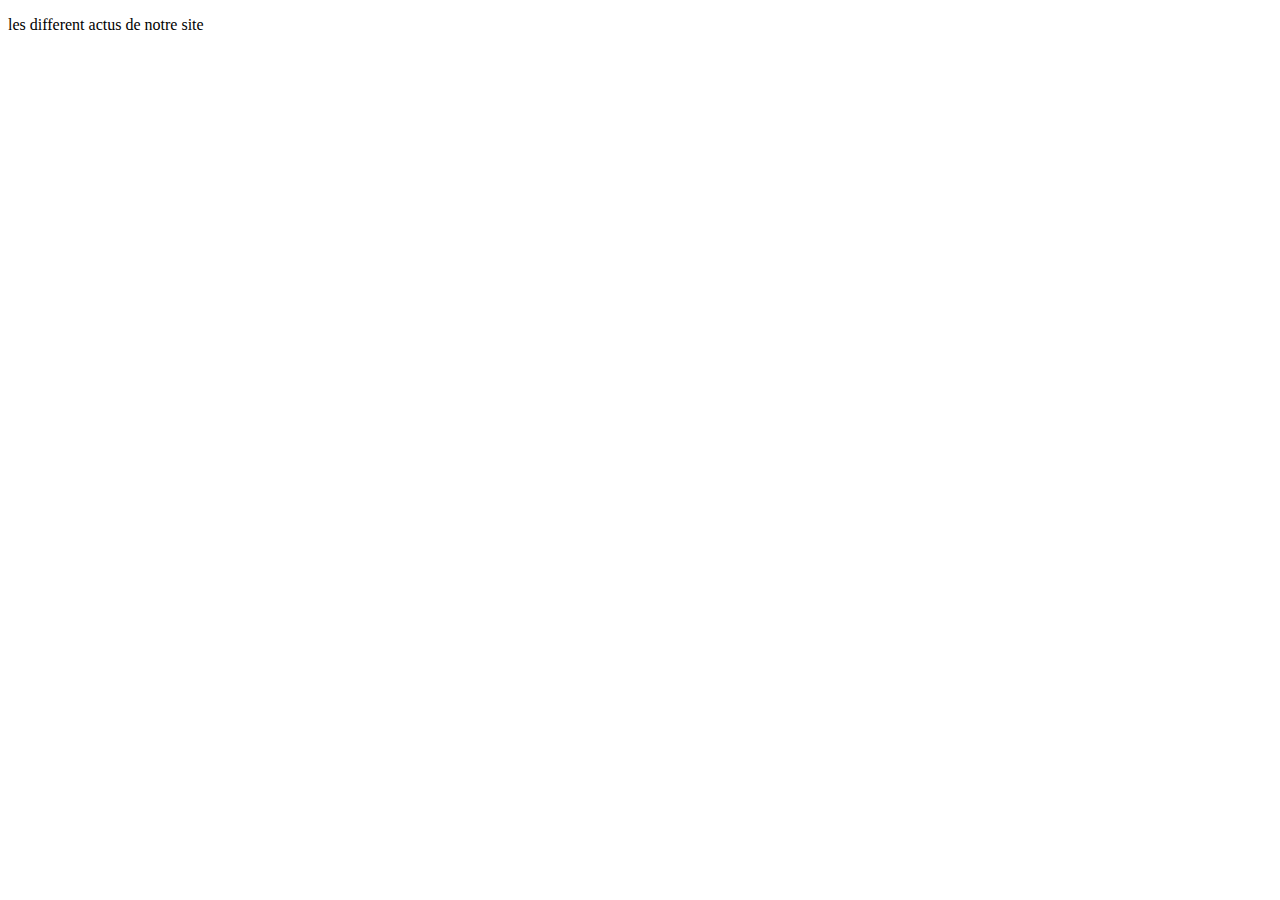
<file: mon site/news.html>
<!DOCTYPE html>
<html>
<head>
	
</head>
<body>
		<title>Actus</title>

</body>
</html>
<!DOCTYPE html>
<html>
<head>
	
</head>
<body>
		<title>Contactez-nous</title>
	<p>
		les different actus de notre site
	</p>
</body>
</html>
</file>
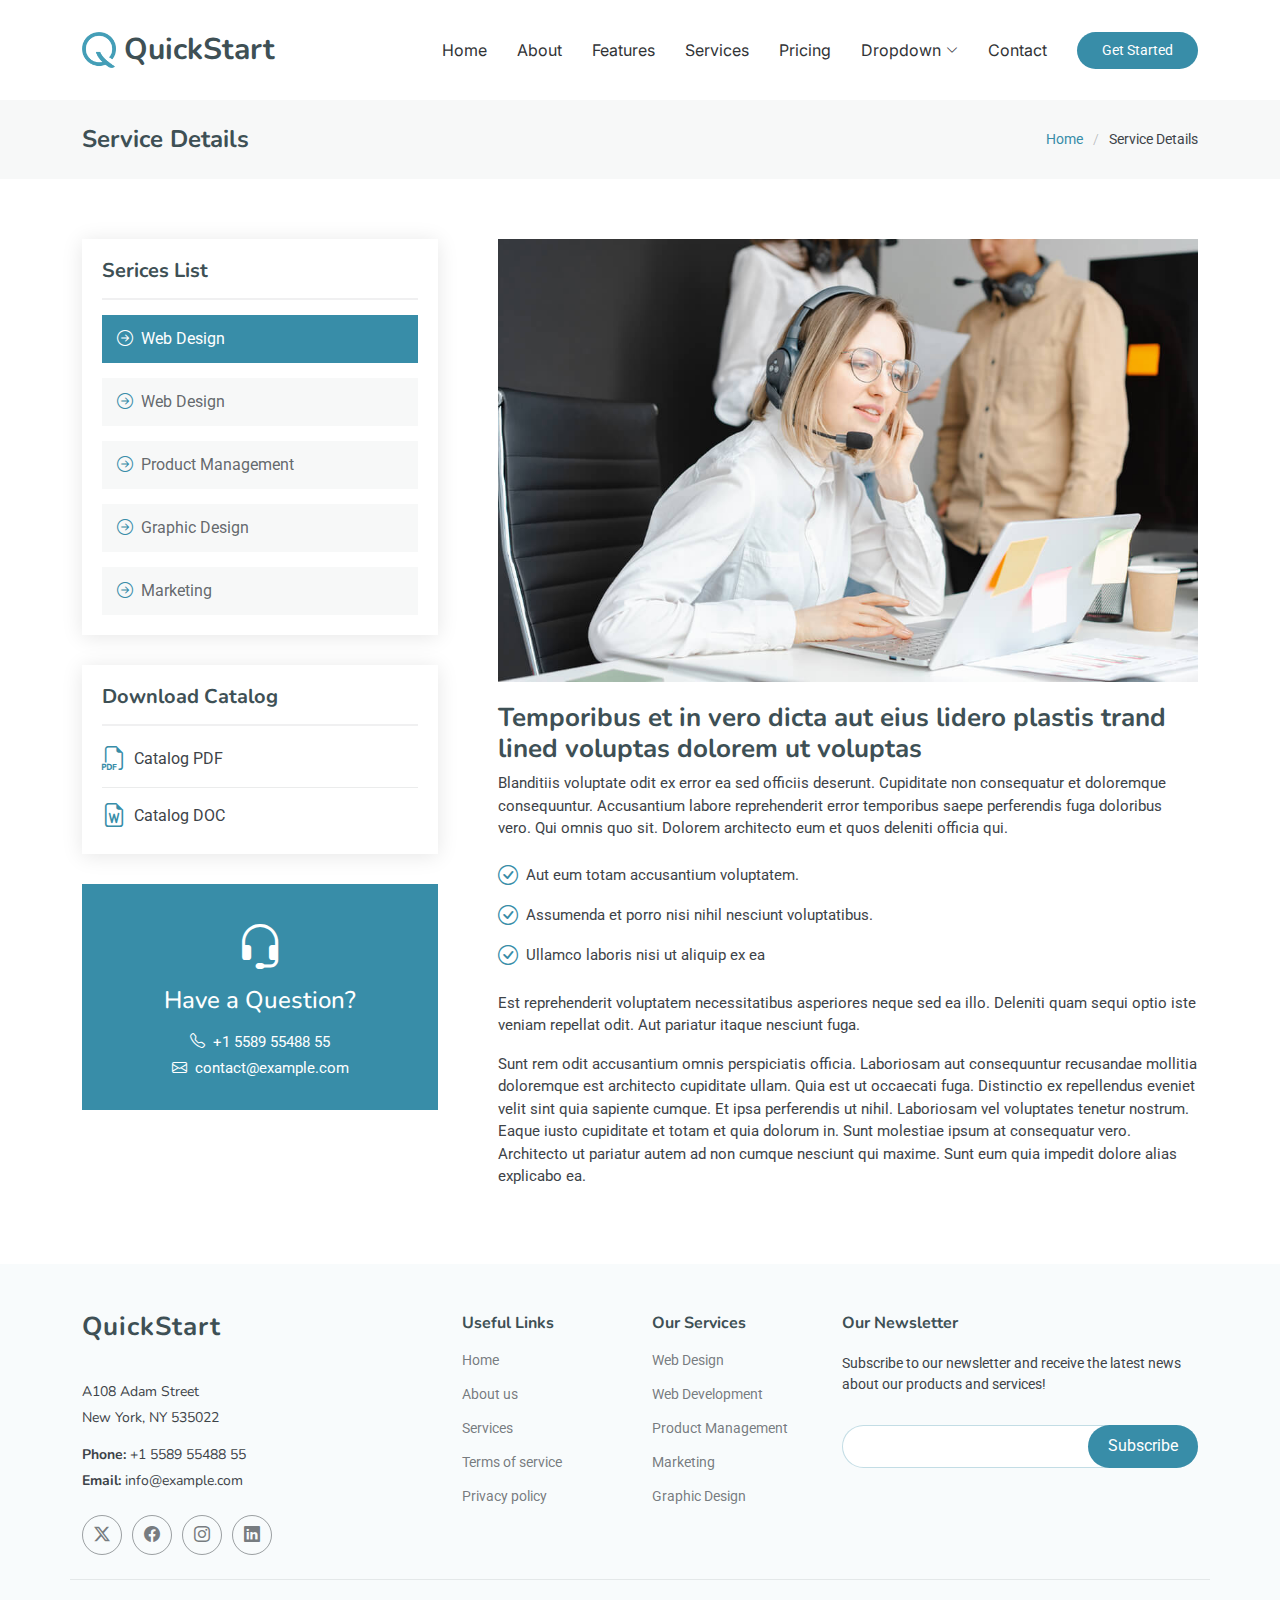
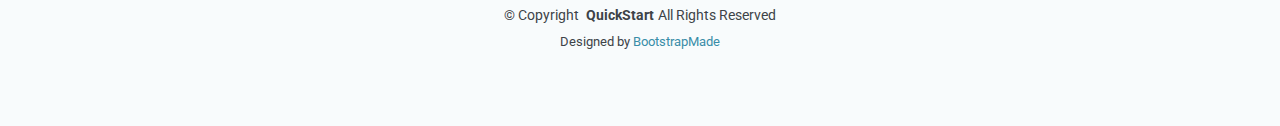
<file: QuickStart/QuickStart/service-details.html>
<!DOCTYPE html>
<html lang="en">

<head>
  <meta charset="utf-8">
  <meta content="width=device-width, initial-scale=1.0" name="viewport">
  <title>Service Details - QuickStart Bootstrap Template</title>
  <meta name="description" content="">
  <meta name="keywords" content="">

  <!-- Favicons -->
  <link href="assets/img/favicon.png" rel="icon">
  <link href="assets/img/apple-touch-icon.png" rel="apple-touch-icon">

  <!-- Fonts -->
  <link href="https://fonts.googleapis.com" rel="preconnect">
  <link href="https://fonts.gstatic.com" rel="preconnect" crossorigin>
  <link href="https://fonts.googleapis.com/css2?family=Roboto:ital,wght@0,100;0,300;0,400;0,500;0,700;0,900;1,100;1,300;1,400;1,500;1,700;1,900&family=Inter:wght@100;200;300;400;500;600;700;800;900&family=Nunito:ital,wght@0,200;0,300;0,400;0,500;0,600;0,700;0,800;0,900;1,200;1,300;1,400;1,500;1,600;1,700;1,800;1,900&display=swap" rel="stylesheet">

  <!-- Vendor CSS Files -->
  <link href="assets/vendor/bootstrap/css/bootstrap.min.css" rel="stylesheet">
  <link href="assets/vendor/bootstrap-icons/bootstrap-icons.css" rel="stylesheet">
  <link href="assets/vendor/aos/aos.css" rel="stylesheet">
  <link href="assets/vendor/glightbox/css/glightbox.min.css" rel="stylesheet">
  <link href="assets/vendor/swiper/swiper-bundle.min.css" rel="stylesheet">

  <!-- Main CSS File -->
  <link href="assets/css/main.css" rel="stylesheet">

  <!-- =======================================================
  * Template Name: QuickStart
  * Template URL: https://bootstrapmade.com/quickstart-bootstrap-startup-website-template/
  * Updated: Aug 07 2024 with Bootstrap v5.3.3
  * Author: BootstrapMade.com
  * License: https://bootstrapmade.com/license/
  ======================================================== -->
</head>

<body class="service-details-page">

  <header id="header" class="header d-flex align-items-center sticky-top">
    <div class="container-fluid container-xl position-relative d-flex align-items-center">

      <a href="index.html" class="logo d-flex align-items-center me-auto">
        <img src="assets/img/logo.png" alt="">
        <h1 class="sitename">QuickStart</h1>
      </a>

      <nav id="navmenu" class="navmenu">
        <ul>
          <li><a href="index.html#hero">Home</a></li>
          <li><a href="index.html#about">About</a></li>
          <li><a href="index.html#features">Features</a></li>
          <li><a href="index.html#services">Services</a></li>
          <li><a href="index.html#pricing">Pricing</a></li>
          <li class="dropdown"><a href="#"><span>Dropdown</span> <i class="bi bi-chevron-down toggle-dropdown"></i></a>
            <ul>
              <li><a href="#">Dropdown 1</a></li>
              <li class="dropdown"><a href="#"><span>Deep Dropdown</span> <i class="bi bi-chevron-down toggle-dropdown"></i></a>
                <ul>
                  <li><a href="#">Deep Dropdown 1</a></li>
                  <li><a href="#">Deep Dropdown 2</a></li>
                  <li><a href="#">Deep Dropdown 3</a></li>
                  <li><a href="#">Deep Dropdown 4</a></li>
                  <li><a href="#">Deep Dropdown 5</a></li>
                </ul>
              </li>
              <li><a href="#">Dropdown 2</a></li>
              <li><a href="#">Dropdown 3</a></li>
              <li><a href="#">Dropdown 4</a></li>
            </ul>
          </li>
          <li><a href="index.html#contact">Contact</a></li>
        </ul>
        <i class="mobile-nav-toggle d-xl-none bi bi-list"></i>
      </nav>

      <a class="btn-getstarted" href="index.html#about">Get Started</a>

    </div>
  </header>

  <main class="main">

    <!-- Page Title -->
    <div class="page-title" data-aos="fade">
      <div class="container d-lg-flex justify-content-between align-items-center">
        <h1 class="mb-2 mb-lg-0">Service Details</h1>
        <nav class="breadcrumbs">
          <ol>
            <li><a href="index.html">Home</a></li>
            <li class="current">Service Details</li>
          </ol>
        </nav>
      </div>
    </div><!-- End Page Title -->

    <!-- Service Details Section -->
    <section id="service-details" class="service-details section">

      <div class="container">

        <div class="row gy-5">

          <div class="col-lg-4" data-aos="fade-up" data-aos-delay="100">

            <div class="service-box">
              <h4>Serices List</h4>
              <div class="services-list">
                <a href="#" class="active"><i class="bi bi-arrow-right-circle"></i><span>Web Design</span></a>
                <a href="#"><i class="bi bi-arrow-right-circle"></i><span>Web Design</span></a>
                <a href="#"><i class="bi bi-arrow-right-circle"></i><span>Product Management</span></a>
                <a href="#"><i class="bi bi-arrow-right-circle"></i><span>Graphic Design</span></a>
                <a href="#"><i class="bi bi-arrow-right-circle"></i><span>Marketing</span></a>
              </div>
            </div><!-- End Services List -->

            <div class="service-box">
              <h4>Download Catalog</h4>
              <div class="download-catalog">
                <a href="#"><i class="bi bi-filetype-pdf"></i><span>Catalog PDF</span></a>
                <a href="#"><i class="bi bi-file-earmark-word"></i><span>Catalog DOC</span></a>
              </div>
            </div><!-- End Services List -->

            <div class="help-box d-flex flex-column justify-content-center align-items-center">
              <i class="bi bi-headset help-icon"></i>
              <h4>Have a Question?</h4>
              <p class="d-flex align-items-center mt-2 mb-0"><i class="bi bi-telephone me-2"></i> <span>+1 5589 55488 55</span></p>
              <p class="d-flex align-items-center mt-1 mb-0"><i class="bi bi-envelope me-2"></i> <a href="mailto:contact@example.com">contact@example.com</a></p>
            </div>

          </div>

          <div class="col-lg-8 ps-lg-5" data-aos="fade-up" data-aos-delay="200">
            <img src="assets/img/services.jpg" alt="" class="img-fluid services-img">
            <h3>Temporibus et in vero dicta aut eius lidero plastis trand lined voluptas dolorem ut voluptas</h3>
            <p>
              Blanditiis voluptate odit ex error ea sed officiis deserunt. Cupiditate non consequatur et doloremque consequuntur. Accusantium labore reprehenderit error temporibus saepe perferendis fuga doloribus vero. Qui omnis quo sit. Dolorem architecto eum et quos deleniti officia qui.
            </p>
            <ul>
              <li><i class="bi bi-check-circle"></i> <span>Aut eum totam accusantium voluptatem.</span></li>
              <li><i class="bi bi-check-circle"></i> <span>Assumenda et porro nisi nihil nesciunt voluptatibus.</span></li>
              <li><i class="bi bi-check-circle"></i> <span>Ullamco laboris nisi ut aliquip ex ea</span></li>
            </ul>
            <p>
              Est reprehenderit voluptatem necessitatibus asperiores neque sed ea illo. Deleniti quam sequi optio iste veniam repellat odit. Aut pariatur itaque nesciunt fuga.
            </p>
            <p>
              Sunt rem odit accusantium omnis perspiciatis officia. Laboriosam aut consequuntur recusandae mollitia doloremque est architecto cupiditate ullam. Quia est ut occaecati fuga. Distinctio ex repellendus eveniet velit sint quia sapiente cumque. Et ipsa perferendis ut nihil. Laboriosam vel voluptates tenetur nostrum. Eaque iusto cupiditate et totam et quia dolorum in. Sunt molestiae ipsum at consequatur vero. Architecto ut pariatur autem ad non cumque nesciunt qui maxime. Sunt eum quia impedit dolore alias explicabo ea.
            </p>
          </div>

        </div>

      </div>

    </section><!-- /Service Details Section -->

  </main>

  <footer id="footer" class="footer position-relative light-background">

    <div class="container footer-top">
      <div class="row gy-4">
        <div class="col-lg-4 col-md-6 footer-about">
          <a href="index.html" class="logo d-flex align-items-center">
            <span class="sitename">QuickStart</span>
          </a>
          <div class="footer-contact pt-3">
            <p>A108 Adam Street</p>
            <p>New York, NY 535022</p>
            <p class="mt-3"><strong>Phone:</strong> <span>+1 5589 55488 55</span></p>
            <p><strong>Email:</strong> <span>info@example.com</span></p>
          </div>
          <div class="social-links d-flex mt-4">
            <a href=""><i class="bi bi-twitter-x"></i></a>
            <a href=""><i class="bi bi-facebook"></i></a>
            <a href=""><i class="bi bi-instagram"></i></a>
            <a href=""><i class="bi bi-linkedin"></i></a>
          </div>
        </div>

        <div class="col-lg-2 col-md-3 footer-links">
          <h4>Useful Links</h4>
          <ul>
            <li><a href="#">Home</a></li>
            <li><a href="#">About us</a></li>
            <li><a href="#">Services</a></li>
            <li><a href="#">Terms of service</a></li>
            <li><a href="#">Privacy policy</a></li>
          </ul>
        </div>

        <div class="col-lg-2 col-md-3 footer-links">
          <h4>Our Services</h4>
          <ul>
            <li><a href="#">Web Design</a></li>
            <li><a href="#">Web Development</a></li>
            <li><a href="#">Product Management</a></li>
            <li><a href="#">Marketing</a></li>
            <li><a href="#">Graphic Design</a></li>
          </ul>
        </div>

        <div class="col-lg-4 col-md-12 footer-newsletter">
          <h4>Our Newsletter</h4>
          <p>Subscribe to our newsletter and receive the latest news about our products and services!</p>
          <form action="forms/newsletter.php" method="post" class="php-email-form">
            <div class="newsletter-form"><input type="email" name="email"><input type="submit" value="Subscribe"></div>
            <div class="loading">Loading</div>
            <div class="error-message"></div>
            <div class="sent-message">Your subscription request has been sent. Thank you!</div>
          </form>
        </div>

      </div>
    </div>

    <div class="container copyright text-center mt-4">
      <p>© <span>Copyright</span> <strong class="px-1 sitename">QuickStart</strong><span>All Rights Reserved</span></p>
      <div class="credits">
        <!-- All the links in the footer should remain intact. -->
        <!-- You can delete the links only if you've purchased the pro version. -->
        <!-- Licensing information: https://bootstrapmade.com/license/ -->
        <!-- Purchase the pro version with working PHP/AJAX contact form: [buy-url] -->
        Designed by <a href="https://bootstrapmade.com/">BootstrapMade</a>
      </div>
    </div>

  </footer>

  <!-- Scroll Top -->
  <a href="#" id="scroll-top" class="scroll-top d-flex align-items-center justify-content-center"><i class="bi bi-arrow-up-short"></i></a>

  <!-- Preloader -->
  <div id="preloader"></div>

  <!-- Vendor JS Files -->
  <script src="assets/vendor/bootstrap/js/bootstrap.bundle.min.js"></script>
  <script src="assets/vendor/php-email-form/validate.js"></script>
  <script src="assets/vendor/aos/aos.js"></script>
  <script src="assets/vendor/glightbox/js/glightbox.min.js"></script>
  <script src="assets/vendor/swiper/swiper-bundle.min.js"></script>

  <!-- Main JS File -->
  <script src="assets/js/main.js"></script>

</body>

</html>
</file>
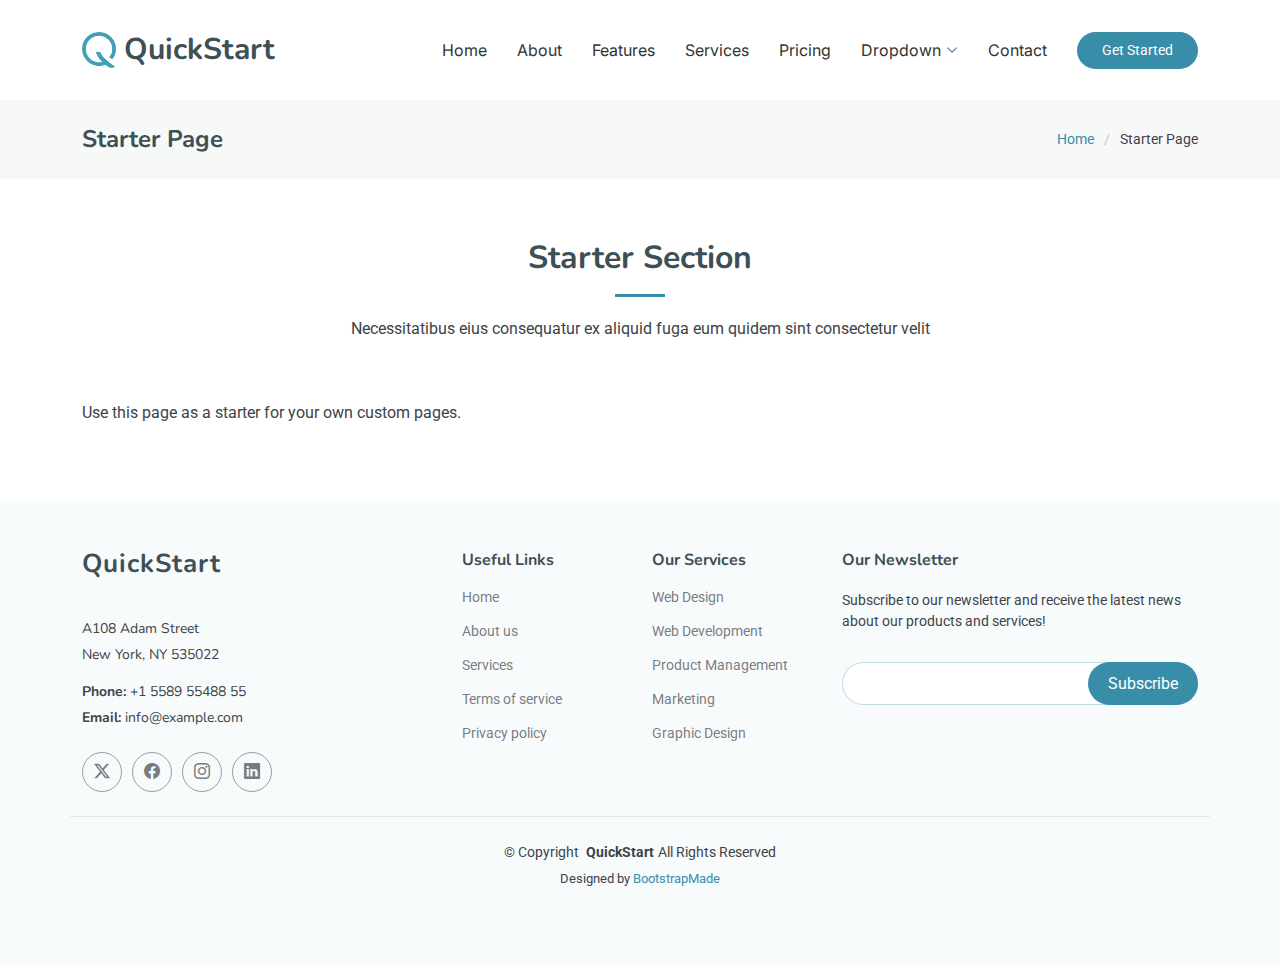
<file: QuickStart/QuickStart/starter-page.html>
<!DOCTYPE html>
<html lang="en">

<head>
  <meta charset="utf-8">
  <meta content="width=device-width, initial-scale=1.0" name="viewport">
  <title>Starter Page - QuickStart Bootstrap Template</title>
  <meta name="description" content="">
  <meta name="keywords" content="">

  <!-- Favicons -->
  <link href="assets/img/favicon.png" rel="icon">
  <link href="assets/img/apple-touch-icon.png" rel="apple-touch-icon">

  <!-- Fonts -->
  <link href="https://fonts.googleapis.com" rel="preconnect">
  <link href="https://fonts.gstatic.com" rel="preconnect" crossorigin>
  <link href="https://fonts.googleapis.com/css2?family=Roboto:ital,wght@0,100;0,300;0,400;0,500;0,700;0,900;1,100;1,300;1,400;1,500;1,700;1,900&family=Inter:wght@100;200;300;400;500;600;700;800;900&family=Nunito:ital,wght@0,200;0,300;0,400;0,500;0,600;0,700;0,800;0,900;1,200;1,300;1,400;1,500;1,600;1,700;1,800;1,900&display=swap" rel="stylesheet">

  <!-- Vendor CSS Files -->
  <link href="assets/vendor/bootstrap/css/bootstrap.min.css" rel="stylesheet">
  <link href="assets/vendor/bootstrap-icons/bootstrap-icons.css" rel="stylesheet">
  <link href="assets/vendor/aos/aos.css" rel="stylesheet">
  <link href="assets/vendor/glightbox/css/glightbox.min.css" rel="stylesheet">
  <link href="assets/vendor/swiper/swiper-bundle.min.css" rel="stylesheet">

  <!-- Main CSS File -->
  <link href="assets/css/main.css" rel="stylesheet">

  <!-- =======================================================
  * Template Name: QuickStart
  * Template URL: https://bootstrapmade.com/quickstart-bootstrap-startup-website-template/
  * Updated: Aug 07 2024 with Bootstrap v5.3.3
  * Author: BootstrapMade.com
  * License: https://bootstrapmade.com/license/
  ======================================================== -->
</head>

<body class="starter-page-page">

  <header id="header" class="header d-flex align-items-center sticky-top">
    <div class="container-fluid container-xl position-relative d-flex align-items-center">

      <a href="index.html" class="logo d-flex align-items-center me-auto">
        <img src="assets/img/logo.png" alt="">
        <h1 class="sitename">QuickStart</h1>
      </a>

      <nav id="navmenu" class="navmenu">
        <ul>
          <li><a href="index.html#hero">Home</a></li>
          <li><a href="index.html#about">About</a></li>
          <li><a href="index.html#features">Features</a></li>
          <li><a href="index.html#services">Services</a></li>
          <li><a href="index.html#pricing">Pricing</a></li>
          <li class="dropdown"><a href="#"><span>Dropdown</span> <i class="bi bi-chevron-down toggle-dropdown"></i></a>
            <ul>
              <li><a href="#">Dropdown 1</a></li>
              <li class="dropdown"><a href="#"><span>Deep Dropdown</span> <i class="bi bi-chevron-down toggle-dropdown"></i></a>
                <ul>
                  <li><a href="#">Deep Dropdown 1</a></li>
                  <li><a href="#">Deep Dropdown 2</a></li>
                  <li><a href="#">Deep Dropdown 3</a></li>
                  <li><a href="#">Deep Dropdown 4</a></li>
                  <li><a href="#">Deep Dropdown 5</a></li>
                </ul>
              </li>
              <li><a href="#">Dropdown 2</a></li>
              <li><a href="#">Dropdown 3</a></li>
              <li><a href="#">Dropdown 4</a></li>
            </ul>
          </li>
          <li><a href="index.html#contact">Contact</a></li>
        </ul>
        <i class="mobile-nav-toggle d-xl-none bi bi-list"></i>
      </nav>

      <a class="btn-getstarted" href="index.html#about">Get Started</a>

    </div>
  </header>

  <main class="main">

    <!-- Page Title -->
    <div class="page-title" data-aos="fade">
      <div class="container d-lg-flex justify-content-between align-items-center">
        <h1 class="mb-2 mb-lg-0">Starter Page</h1>
        <nav class="breadcrumbs">
          <ol>
            <li><a href="index.html">Home</a></li>
            <li class="current">Starter Page</li>
          </ol>
        </nav>
      </div>
    </div><!-- End Page Title -->

    <!-- Starter Section Section -->
    <section id="starter-section" class="starter-section section">

      <!-- Section Title -->
      <div class="container section-title" data-aos="fade-up">
        <h2>Starter Section</h2>
        <p>Necessitatibus eius consequatur ex aliquid fuga eum quidem sint consectetur velit</p>
      </div><!-- End Section Title -->

      <div class="container" data-aos="fade-up">
        <p>Use this page as a starter for your own custom pages.</p>
      </div>

    </section><!-- /Starter Section Section -->

  </main>

  <footer id="footer" class="footer position-relative light-background">

    <div class="container footer-top">
      <div class="row gy-4">
        <div class="col-lg-4 col-md-6 footer-about">
          <a href="index.html" class="logo d-flex align-items-center">
            <span class="sitename">QuickStart</span>
          </a>
          <div class="footer-contact pt-3">
            <p>A108 Adam Street</p>
            <p>New York, NY 535022</p>
            <p class="mt-3"><strong>Phone:</strong> <span>+1 5589 55488 55</span></p>
            <p><strong>Email:</strong> <span>info@example.com</span></p>
          </div>
          <div class="social-links d-flex mt-4">
            <a href=""><i class="bi bi-twitter-x"></i></a>
            <a href=""><i class="bi bi-facebook"></i></a>
            <a href=""><i class="bi bi-instagram"></i></a>
            <a href=""><i class="bi bi-linkedin"></i></a>
          </div>
        </div>

        <div class="col-lg-2 col-md-3 footer-links">
          <h4>Useful Links</h4>
          <ul>
            <li><a href="#">Home</a></li>
            <li><a href="#">About us</a></li>
            <li><a href="#">Services</a></li>
            <li><a href="#">Terms of service</a></li>
            <li><a href="#">Privacy policy</a></li>
          </ul>
        </div>

        <div class="col-lg-2 col-md-3 footer-links">
          <h4>Our Services</h4>
          <ul>
            <li><a href="#">Web Design</a></li>
            <li><a href="#">Web Development</a></li>
            <li><a href="#">Product Management</a></li>
            <li><a href="#">Marketing</a></li>
            <li><a href="#">Graphic Design</a></li>
          </ul>
        </div>

        <div class="col-lg-4 col-md-12 footer-newsletter">
          <h4>Our Newsletter</h4>
          <p>Subscribe to our newsletter and receive the latest news about our products and services!</p>
          <form action="forms/newsletter.php" method="post" class="php-email-form">
            <div class="newsletter-form"><input type="email" name="email"><input type="submit" value="Subscribe"></div>
            <div class="loading">Loading</div>
            <div class="error-message"></div>
            <div class="sent-message">Your subscription request has been sent. Thank you!</div>
          </form>
        </div>

      </div>
    </div>

    <div class="container copyright text-center mt-4">
      <p>© <span>Copyright</span> <strong class="px-1 sitename">QuickStart</strong><span>All Rights Reserved</span></p>
      <div class="credits">
        <!-- All the links in the footer should remain intact. -->
        <!-- You can delete the links only if you've purchased the pro version. -->
        <!-- Licensing information: https://bootstrapmade.com/license/ -->
        <!-- Purchase the pro version with working PHP/AJAX contact form: [buy-url] -->
        Designed by <a href="https://bootstrapmade.com/">BootstrapMade</a>
      </div>
    </div>

  </footer>

  <!-- Scroll Top -->
  <a href="#" id="scroll-top" class="scroll-top d-flex align-items-center justify-content-center"><i class="bi bi-arrow-up-short"></i></a>

  <!-- Preloader -->
  <div id="preloader"></div>

  <!-- Vendor JS Files -->
  <script src="assets/vendor/bootstrap/js/bootstrap.bundle.min.js"></script>
  <script src="assets/vendor/php-email-form/validate.js"></script>
  <script src="assets/vendor/aos/aos.js"></script>
  <script src="assets/vendor/glightbox/js/glightbox.min.js"></script>
  <script src="assets/vendor/swiper/swiper-bundle.min.js"></script>

  <!-- Main JS File -->
  <script src="assets/js/main.js"></script>

</body>

</html>
</file>
<file: QuickStart/QuickStart/assets/css/main.css>
/**
* Template Name: QuickStart
* Template URL: https://bootstrapmade.com/quickstart-bootstrap-startup-website-template/
* Updated: Aug 07 2024 with Bootstrap v5.3.3
* Author: BootstrapMade.com
* License: https://bootstrapmade.com/license/
*/

/*--------------------------------------------------------------
# Font & Color Variables
# Help: https://bootstrapmade.com/color-system/
--------------------------------------------------------------*/
/* Fonts */
:root {
  --default-font: "Roboto",  system-ui, -apple-system, "Segoe UI", Roboto, "Helvetica Neue", Arial, "Noto Sans", "Liberation Sans", sans-serif, "Apple Color Emoji", "Segoe UI Emoji", "Segoe UI Symbol", "Noto Color Emoji";
  --heading-font: "Nunito",  sans-serif;
  --nav-font: "Inter",  sans-serif;
}

/* Global Colors - The following color variables are used throughout the website. Updating them here will change the color scheme of the entire website */
:root { 
  --background-color: #ffffff; /* Background color for the entire website, including individual sections */
  --default-color: #3d4348; /* Default color used for the majority of the text content across the entire website */
  --heading-color: #3e5055; /* Color for headings, subheadings and title throughout the website */
  --accent-color: #388da8; /* Accent color that represents your brand on the website. It's used for buttons, links, and other elements that need to stand out */
  --surface-color: #ffffff; /* The surface color is used as a background of boxed elements within sections, such as cards, icon boxes, or other elements that require a visual separation from the global background. */
  --contrast-color: #ffffff; /* Contrast color for text, ensuring readability against backgrounds of accent, heading, or default colors. */
}

/* Nav Menu Colors - The following color variables are used specifically for the navigation menu. They are separate from the global colors to allow for more customization options */
:root {
  --nav-color: #313336;  /* The default color of the main navmenu links */
  --nav-hover-color: #77b6ca; /* Applied to main navmenu links when they are hovered over or active */
  --nav-mobile-background-color: #ffffff; /* Used as the background color for mobile navigation menu */
  --nav-dropdown-background-color: #ffffff; /* Used as the background color for dropdown items that appear when hovering over primary navigation items */
  --nav-dropdown-color: #313336; /* Used for navigation links of the dropdown items in the navigation menu. */
  --nav-dropdown-hover-color: #77b6ca; /* Similar to --nav-hover-color, this color is applied to dropdown navigation links when they are hovered over. */
}

/* Color Presets - These classes override global colors when applied to any section or element, providing reuse of the sam color scheme. */

.light-background {
  --background-color: #f8fbfc;
  --surface-color: #ffffff;
}

.dark-background {
  --background-color: #060606;
  --default-color: #ffffff;
  --heading-color: #ffffff;
  --surface-color: #252525;
  --contrast-color: #ffffff;
}

/* Smooth scroll */
:root {
  scroll-behavior: smooth;
}

/*--------------------------------------------------------------
# General Styling & Shared Classes
--------------------------------------------------------------*/
body {
  color: var(--default-color);
  background-color: var(--background-color);
  font-family: var(--default-font);
}

a {
  color: var(--accent-color);
  text-decoration: none;
  transition: 0.3s;
}

a:hover {
  color: color-mix(in srgb, var(--accent-color), transparent 25%);
  text-decoration: none;
}

h1,
h2,
h3,
h4,
h5,
h6 {
  color: var(--heading-color);
  font-family: var(--heading-font);
}

/* PHP Email Form Messages
------------------------------*/
.php-email-form .error-message {
  display: none;
  background: #df1529;
  color: #ffffff;
  text-align: left;
  padding: 15px;
  margin-bottom: 24px;
  font-weight: 600;
}

.php-email-form .sent-message {
  display: none;
  color: #ffffff;
  background: #059652;
  text-align: center;
  padding: 15px;
  margin-bottom: 24px;
  font-weight: 600;
}

.php-email-form .loading {
  display: none;
  background: var(--surface-color);
  text-align: center;
  padding: 15px;
  margin-bottom: 24px;
}

.php-email-form .loading:before {
  content: "";
  display: inline-block;
  border-radius: 50%;
  width: 24px;
  height: 24px;
  margin: 0 10px -6px 0;
  border: 3px solid var(--accent-color);
  border-top-color: var(--surface-color);
  animation: php-email-form-loading 1s linear infinite;
}

@keyframes php-email-form-loading {
  0% {
    transform: rotate(0deg);
  }

  100% {
    transform: rotate(360deg);
  }
}

/*--------------------------------------------------------------
# Global Header
--------------------------------------------------------------*/
.header {
  color: var(--default-color);
  background-color: var(--background-color);
  padding: 20px 0;
  transition: all 0.5s;
  z-index: 997;
}

.header .logo {
  line-height: 1;
}

.header .logo img {
  max-height: 36px;
  margin-right: 8px;
}

.header .logo h1 {
  font-size: 30px;
  margin: 0;
  font-weight: 700;
  color: var(--heading-color);
}

@media (max-width: 480px) {
  .header .logo img {
    max-height: 24px;
  }

  .header .logo h1 {
    font-size: 24px;
  }
}

.header .btn-getstarted,
.header .btn-getstarted:focus {
  color: var(--contrast-color);
  background: var(--accent-color);
  font-size: 14px;
  padding: 8px 25px;
  margin: 0 0 0 30px;
  border-radius: 50px;
  transition: 0.3s;
}

.header .btn-getstarted:hover,
.header .btn-getstarted:focus:hover {
  color: var(--contrast-color);
  background: color-mix(in srgb, var(--accent-color), transparent 15%);
}

@media (max-width: 1200px) {
  .header .logo {
    order: 1;
  }

  .header .btn-getstarted {
    order: 2;
    margin: 0 15px 0 0;
    padding: 6px 15px;
  }

  .header .navmenu {
    order: 3;
  }
}

.scrolled .header {
  box-shadow: 0px 0 18px rgba(0, 0, 0, 0.1);
}

/* Index Page Header
------------------------------*/
.index-page .header {
  --background-color: rgba(255, 255, 255, 0);
}

/* Index Page Header on Scroll
------------------------------*/
.index-page.scrolled .header {
  --background-color: #ffffff;
}

/*--------------------------------------------------------------
# Navigation Menu
--------------------------------------------------------------*/
/* Desktop Navigation */
@media (min-width: 1200px) {
  .navmenu {
    padding: 0;
  }

  .navmenu ul {
    margin: 0;
    padding: 0;
    display: flex;
    list-style: none;
    align-items: center;
  }

  .navmenu li {
    position: relative;
  }

  .navmenu a,
  .navmenu a:focus {
    color: var(--nav-color);
    padding: 18px 15px;
    font-size: 16px;
    font-family: var(--nav-font);
    font-weight: 400;
    display: flex;
    align-items: center;
    justify-content: space-between;
    white-space: nowrap;
    transition: 0.3s;
  }

  .navmenu a i,
  .navmenu a:focus i {
    font-size: 12px;
    line-height: 0;
    margin-left: 5px;
    transition: 0.3s;
  }

  .navmenu li:last-child a {
    padding-right: 0;
  }

  .navmenu li:hover>a,
  .navmenu .active,
  .navmenu .active:focus {
    color: var(--nav-hover-color);
  }

  .navmenu .dropdown ul {
    margin: 0;
    padding: 10px 0;
    background: var(--nav-dropdown-background-color);
    display: block;
    position: absolute;
    visibility: hidden;
    left: 14px;
    top: 130%;
    opacity: 0;
    transition: 0.3s;
    border-radius: 4px;
    z-index: 99;
    box-shadow: 0px 0px 30px rgba(0, 0, 0, 0.1);
  }

  .navmenu .dropdown ul li {
    min-width: 200px;
  }

  .navmenu .dropdown ul a {
    padding: 10px 20px;
    font-size: 15px;
    text-transform: none;
    color: var(--nav-dropdown-color);
  }

  .navmenu .dropdown ul a i {
    font-size: 12px;
  }

  .navmenu .dropdown ul a:hover,
  .navmenu .dropdown ul .active:hover,
  .navmenu .dropdown ul li:hover>a {
    color: var(--nav-dropdown-hover-color);
  }

  .navmenu .dropdown:hover>ul {
    opacity: 1;
    top: 100%;
    visibility: visible;
  }

  .navmenu .dropdown .dropdown ul {
    top: 0;
    left: -90%;
    visibility: hidden;
  }

  .navmenu .dropdown .dropdown:hover>ul {
    opacity: 1;
    top: 0;
    left: -100%;
    visibility: visible;
  }

  .navmenu .megamenu {
    position: static;
  }

  .navmenu .megamenu ul {
    margin: 0;
    padding: 10px;
    background: var(--nav-dropdown-background-color);
    box-shadow: 0px 0px 20px rgba(0, 0, 0, 0.1);
    position: absolute;
    top: 130%;
    left: 0;
    right: 0;
    visibility: hidden;
    opacity: 0;
    display: flex;
    transition: 0.3s;
    border-radius: 4px;
    z-index: 99;
  }

  .navmenu .megamenu ul li {
    flex: 1;
  }

  .navmenu .megamenu ul li a,
  .navmenu .megamenu ul li:hover>a {
    padding: 10px 20px;
    font-size: 15px;
    color: var(--nav-dropdown-color);
  }

  .navmenu .megamenu ul li a:hover,
  .navmenu .megamenu ul li .active,
  .navmenu .megamenu ul li .active:hover {
    color: var(--nav-dropdown-hover-color);
  }

  .navmenu .megamenu:hover>ul {
    opacity: 1;
    top: 100%;
    visibility: visible;
  }
}

/* Mobile Navigation */
@media (max-width: 1199px) {
  .mobile-nav-toggle {
    color: var(--nav-color);
    font-size: 28px;
    line-height: 0;
    margin-right: 10px;
    cursor: pointer;
    transition: color 0.3s;
  }

  .navmenu {
    padding: 0;
    z-index: 9997;
  }

  .navmenu ul {
    display: none;
    list-style: none;
    position: absolute;
    inset: 60px 20px 20px 20px;
    padding: 10px 0;
    margin: 0;
    border-radius: 6px;
    background-color: var(--nav-mobile-background-color);
    overflow-y: auto;
    transition: 0.3s;
    z-index: 9998;
    box-shadow: 0px 0px 30px rgba(0, 0, 0, 0.1);
  }

  .navmenu a,
  .navmenu a:focus {
    color: var(--nav-dropdown-color);
    padding: 10px 20px;
    font-family: var(--nav-font);
    font-size: 17px;
    font-weight: 500;
    display: flex;
    align-items: center;
    justify-content: space-between;
    white-space: nowrap;
    transition: 0.3s;
  }

  .navmenu a i,
  .navmenu a:focus i {
    font-size: 12px;
    line-height: 0;
    margin-left: 5px;
    width: 30px;
    height: 30px;
    display: flex;
    align-items: center;
    justify-content: center;
    border-radius: 50%;
    transition: 0.3s;
    background-color: color-mix(in srgb, var(--accent-color), transparent 90%);
  }

  .navmenu a i:hover,
  .navmenu a:focus i:hover {
    background-color: var(--accent-color);
    color: var(--contrast-color);
  }

  .navmenu a:hover,
  .navmenu .active,
  .navmenu .active:focus {
    color: var(--nav-dropdown-hover-color);
  }

  .navmenu .active i,
  .navmenu .active:focus i {
    background-color: var(--accent-color);
    color: var(--contrast-color);
    transform: rotate(180deg);
  }

  .navmenu .dropdown ul {
    position: static;
    display: none;
    z-index: 99;
    padding: 10px 0;
    margin: 10px 20px;
    background-color: var(--nav-dropdown-background-color);
    border: 1px solid color-mix(in srgb, var(--default-color), transparent 90%);
    transition: all 0.5s ease-in-out;
    box-shadow: none;
  }

  .navmenu .dropdown ul ul {
    background-color: rgba(33, 37, 41, 0.1);
  }

  .navmenu .dropdown>.dropdown-active {
    display: block;
    background-color: rgba(33, 37, 41, 0.03);
  }

  .mobile-nav-active {
    overflow: hidden;
  }

  .mobile-nav-active .mobile-nav-toggle {
    color: #fff;
    position: absolute;
    font-size: 32px;
    top: 15px;
    right: 15px;
    margin-right: 0;
    z-index: 9999;
  }

  .mobile-nav-active .navmenu {
    position: fixed;
    overflow: hidden;
    inset: 0;
    background: rgba(33, 37, 41, 0.8);
    transition: 0.3s;
  }

  .mobile-nav-active .navmenu>ul {
    display: block;
  }
}

/*--------------------------------------------------------------
# Global Footer
--------------------------------------------------------------*/
.footer {
  color: var(--default-color);
  background-color: var(--background-color);
  font-size: 14px;
  padding-bottom: 50px;
  position: relative;
}

.footer .footer-top {
  padding-top: 50px;
}

.footer .footer-about .logo {
  line-height: 1;
  margin-bottom: 25px;
}

.footer .footer-about .logo img {
  max-height: 40px;
  margin-right: 6px;
}

.footer .footer-about .logo span {
  font-size: 26px;
  font-weight: 700;
  letter-spacing: 1px;
  font-family: var(--heading-font);
  color: var(--heading-color);
}

.footer .footer-about p {
  font-size: 14px;
  font-family: var(--heading-font);
}

.footer .social-links a {
  display: flex;
  align-items: center;
  justify-content: center;
  width: 40px;
  height: 40px;
  border-radius: 50%;
  border: 1px solid color-mix(in srgb, var(--default-color), transparent 50%);
  font-size: 16px;
  color: color-mix(in srgb, var(--default-color), transparent 30%);
  margin-right: 10px;
  transition: 0.3s;
}

.footer .social-links a:hover {
  color: var(--accent-color);
  border-color: var(--accent-color);
}

.footer h4 {
  font-size: 16px;
  font-weight: bold;
  position: relative;
  padding-bottom: 12px;
}

.footer .footer-links {
  margin-bottom: 30px;
}

.footer .footer-links ul {
  list-style: none;
  padding: 0;
  margin: 0;
}

.footer .footer-links ul i {
  padding-right: 2px;
  font-size: 12px;
  line-height: 0;
}

.footer .footer-links ul li {
  padding: 10px 0;
  display: flex;
  align-items: center;
}

.footer .footer-links ul li:first-child {
  padding-top: 0;
}

.footer .footer-links ul a {
  color: color-mix(in srgb, var(--default-color), transparent 30%);
  display: inline-block;
  line-height: 1;
}

.footer .footer-links ul a:hover {
  color: var(--accent-color);
}

.footer .footer-contact p {
  margin-bottom: 5px;
}

.footer .footer-newsletter .newsletter-form {
  margin-top: 30px;
  margin-bottom: 15px;
  padding: 6px 8px;
  position: relative;
  border-radius: 50px;
  border: 1px solid color-mix(in srgb, var(--accent-color), transparent 70%);
  display: flex;
  background-color: var(--surface-color);
  transition: 0.3s;
}

.footer .footer-newsletter .newsletter-form:focus-within {
  border-color: var(--accent-color);
}

.footer .footer-newsletter .newsletter-form input[type=email] {
  border: 0;
  padding: 4px 10px;
  width: 100%;
  background-color: var(--contrsast-color);
  color: var(--default-color);
}

.footer .footer-newsletter .newsletter-form input[type=email]:focus-visible {
  outline: none;
}

.footer .footer-newsletter .newsletter-form input[type=submit] {
  border: 0;
  font-size: 16px;
  padding: 0 20px;
  margin: -7px -9px -7px 0;
  background: var(--accent-color);
  color: var(--contrast-color);
  transition: 0.3s;
  border-radius: 50px;
}

.footer .footer-newsletter .newsletter-form input[type=submit]:hover {
  background: color-mix(in srgb, var(--accent-color), transparent 20%);
}

.footer .copyright {
  padding-top: 25px;
  padding-bottom: 25px;
  border-top: 1px solid color-mix(in srgb, var(--default-color), transparent 90%);
}

.footer .copyright p {
  margin-bottom: 0;
}

.footer .credits {
  margin-top: 6px;
  font-size: 13px;
}

/*--------------------------------------------------------------
# Preloader
--------------------------------------------------------------*/
#preloader {
  position: fixed;
  inset: 0;
  z-index: 9999;
  overflow: hidden;
  background-color: var(--background-color);
  transition: all 0.6s ease-out;
  width: 100%;
  height: 100vh;
}

#preloader:before,
#preloader:after {
  content: "";
  position: absolute;
  border: 4px solid var(--accent-color);
  border-radius: 50%;
  animation: animate-preloader 2s cubic-bezier(0, 0.2, 0.8, 1) infinite;
}

#preloader:after {
  animation-delay: -0.5s;
}

@keyframes animate-preloader {
  0% {
    width: 10px;
    height: 10px;
    top: calc(50% - 5px);
    left: calc(50% - 5px);
    opacity: 1;
  }

  100% {
    width: 72px;
    height: 72px;
    top: calc(50% - 36px);
    left: calc(50% - 36px);
    opacity: 0;
  }
}

/*--------------------------------------------------------------
# Scroll Top Button
--------------------------------------------------------------*/
.scroll-top {
  position: fixed;
  visibility: hidden;
  opacity: 0;
  right: 15px;
  bottom: -15px;
  z-index: 99999;
  background-color: var(--accent-color);
  width: 44px;
  height: 44px;
  border-radius: 50px;
  transition: all 0.4s;
}

.scroll-top i {
  font-size: 24px;
  color: var(--contrast-color);
  line-height: 0;
}

.scroll-top:hover {
  background-color: color-mix(in srgb, var(--accent-color), transparent 20%);
  color: var(--contrast-color);
}

.scroll-top.active {
  visibility: visible;
  opacity: 1;
  bottom: 15px;
}

/*--------------------------------------------------------------
# Disable aos animation delay on mobile devices
--------------------------------------------------------------*/
@media screen and (max-width: 768px) {
  [data-aos-delay] {
    transition-delay: 0 !important;
  }
}

/*--------------------------------------------------------------
# Global Page Titles & Breadcrumbs
--------------------------------------------------------------*/
.page-title {
  --background-color: color-mix(in srgb, var(--default-color), transparent 96%);
  color: var(--default-color);
  background-color: var(--background-color);
  padding: 25px 0;
  position: relative;
}

.page-title h1 {
  font-size: 24px;
  font-weight: 700;
}

.page-title .breadcrumbs ol {
  display: flex;
  flex-wrap: wrap;
  list-style: none;
  padding: 0;
  margin: 0;
  font-size: 14px;
}

.page-title .breadcrumbs ol li+li {
  padding-left: 10px;
}

.page-title .breadcrumbs ol li+li::before {
  content: "/";
  display: inline-block;
  padding-right: 10px;
  color: color-mix(in srgb, var(--default-color), transparent 70%);
}

/*--------------------------------------------------------------
# Global Sections
--------------------------------------------------------------*/
section,
.section {
  color: var(--default-color);
  background-color: var(--background-color);
  padding: 60px 0;
  scroll-margin-top: 100px;
  overflow: clip;
}

@media (max-width: 1199px) {

  section,
  .section {
    scroll-margin-top: 66px;
  }
}

/*--------------------------------------------------------------
# Global Section Titles
--------------------------------------------------------------*/
.section-title {
  text-align: center;
  padding-bottom: 60px;
  position: relative;
}

.section-title h2 {
  font-size: 32px;
  font-weight: 700;
  margin-bottom: 20px;
  padding-bottom: 20px;
  position: relative;
}

.section-title h2:after {
  content: "";
  position: absolute;
  display: block;
  width: 50px;
  height: 3px;
  background: var(--accent-color);
  left: 0;
  right: 0;
  bottom: 0;
  margin: auto;
}

.section-title p {
  margin-bottom: 0;
}

/*--------------------------------------------------------------
# Hero Section
--------------------------------------------------------------*/
.hero {
  width: 100%;
  min-height: 70vh;
  position: relative;
  padding: 180px 0 40px 0;
  display: flex;
  align-items: center;
  overflow: hidden;
}

.hero .hero-bg img {
  position: absolute;
  inset: 0;
  display: block;
  width: 100%;
  height: 100%;
  object-fit: cover;
  z-index: 1;
}

.hero .hero-bg::before {
  content: "";
  background: color-mix(in srgb, var(--background-color), transparent 15%);
  position: absolute;
  inset: 0;
  z-index: 2;
}

.hero .container {
  position: relative;
  z-index: 3;
}

.hero h1 {
  margin: 0;
  font-size: 48px;
  font-weight: 700;
  line-height: 56px;
}

.hero h1 span {
  color: var(--accent-color);
}

.hero p {
  color: color-mix(in srgb, var(--default-color), transparent 30%);
  margin: 5px 0 30px 0;
  font-size: 20px;
  font-weight: 400;
}

@media (min-width: 768px) {
  .hero .hero-img {
    max-width: 600px;
  }
}

.hero .btn-get-started {
  color: var(--contrast-color);
  background: var(--accent-color);
  font-family: var(--heading-font);
  font-weight: 500;
  font-size: 15px;
  letter-spacing: 1px;
  display: inline-block;
  padding: 10px 28px;
  border-radius: 50px;
  transition: 0.5s;
  box-shadow: 0 8px 28px rgba(0, 0, 0, 0.1);
}

.hero .btn-get-started:hover {
  color: var(--contrast-color);
  background: color-mix(in srgb, var(--accent-color), transparent 15%);
  box-shadow: 0 8px 28px rgba(0, 0, 0, 0.1);
}

.hero .btn-watch-video {
  font-size: 16px;
  transition: 0.5s;
  margin-left: 25px;
  color: var(--default-color);
  font-weight: 600;
}

.hero .btn-watch-video i {
  color: var(--accent-color);
  font-size: 32px;
  transition: 0.3s;
  line-height: 0;
  margin-right: 8px;
}

.hero .btn-watch-video:hover {
  color: var(--accent-color);
}

.hero .btn-watch-video:hover i {
  color: color-mix(in srgb, var(--accent-color), transparent 15%);
}

@media (max-width: 640px) {
  .hero h1 {
    font-size: 28px;
    line-height: 36px;
  }

  .hero p {
    font-size: 18px;
    line-height: 24px;
    margin-bottom: 30px;
  }

  .hero .btn-get-started,
  .hero .btn-watch-video {
    font-size: 13px;
  }
}

/*--------------------------------------------------------------
# Featured Services Section
--------------------------------------------------------------*/
.featured-services {
  padding: 40px 0;
}

.featured-services .service-item {
  position: relative;
  padding-top: 20px;
}

.featured-services .service-item .icon {
  background-color: color-mix(in srgb, var(--accent-color), transparent 80%);
  width: 72px;
  height: 72px;
  position: relative;
  margin-right: 15px;
  line-height: 0;
  display: flex;
  align-items: center;
  justify-content: center;
  transition: ease-in-out 0.3s;
}

.featured-services .service-item .icon i {
  color: var(--accent-color);
  font-size: 32px;
  z-index: 2;
  position: relative;
}

.featured-services .service-item .title {
  font-weight: 700;
  margin-bottom: 5px;
  font-size: 18px;
}

.featured-services .service-item .title a {
  color: var(--heading-color);
}

.featured-services .service-item .title a:hover {
  color: var(--accent-color);
}

.featured-services .service-item .description {
  font-size: 14px;
}

.featured-services .service-item:hover .icon {
  background-color: var(--accent-color);
}

.featured-services .service-item:hover .icon i {
  color: var(--contrast-color);
}

/*--------------------------------------------------------------
# About Section
--------------------------------------------------------------*/
.about {
  padding-bottom: 20px;
}

.about .content .who-we-are {
  text-transform: uppercase;
  margin-bottom: 15px;
  color: color-mix(in srgb, var(--default-color), transparent 40%);
}

.about .content h3 {
  font-size: 2rem;
  font-weight: 700;
}

.about .content ul {
  list-style: none;
  padding: 0;
}

.about .content ul li {
  padding-bottom: 10px;
}

.about .content ul i {
  font-size: 1.25rem;
  margin-right: 4px;
  color: var(--accent-color);
}

.about .content p:last-child {
  margin-bottom: 0;
}

.about .content .read-more {
  background: var(--accent-color);
  color: var(--contrast-color);
  font-family: var(--heading-font);
  font-weight: 500;
  font-size: 16px;
  letter-spacing: 1px;
  padding: 12px 24px;
  border-radius: 5px;
  transition: 0.3s;
  display: inline-flex;
  align-items: center;
  justify-content: center;
}

.about .content .read-more i {
  font-size: 18px;
  margin-left: 5px;
  line-height: 0;
  transition: 0.3s;
}

.about .content .read-more:hover {
  background: color-mix(in srgb, var(--accent-color), transparent 20%);
  padding-right: 19px;
}

.about .content .read-more:hover i {
  margin-left: 10px;
}

.about .about-images img {
  border-radius: 10px;
}

/*--------------------------------------------------------------
# Clients Section
--------------------------------------------------------------*/
.clients {
  padding: 20px 0;
}

.clients .client-logo {
  display: flex;
  justify-content: center;
  align-items: center;
  overflow: hidden;
}

.clients .client-logo img {
  padding: 20px 40px;
  max-width: 90%;
  transition: 0.3s;
  opacity: 0.5;
  filter: grayscale(100);
}

.clients .client-logo img:hover {
  filter: none;
  opacity: 1;
}

@media (max-width: 640px) {
  .clients .client-logo img {
    padding: 20px;
  }
}

/*--------------------------------------------------------------
# Features Section
--------------------------------------------------------------*/
.features .nav-tabs {
  border: 0;
}

.features .nav-item {
  width: 100%;
  margin-bottom: 15px;
}

.features .nav-item:last-child {
  margin-bottom: 0;
}

.features .nav-link {
  color: var(--heading-color);
  border: 0;
  padding: 30px;
  transition: 0.3s;
  border-radius: 10px;
  display: flex;
  cursor: pointer;
}

.features .nav-link i {
  background-color: var(--surface-color);
  color: var(--accent-color);
  display: flex;
  align-items: center;
  justify-content: center;
  margin-right: 20px;
  width: 48px;
  height: 48px;
  font-size: 22px;
  flex-shrink: 0;
  border-radius: 50px;
  box-shadow: 0 2px 4px rgba(0, 0, 0, 0.1);
}

.features .nav-link h4 {
  font-size: 20px;
  font-weight: 600;
  margin: 0 0 10px 0;
  transition: 0.3s;
}

.features .nav-link p {
  font-size: 15px;
  margin: 0;
}

.features .nav-link:hover {
  background: color-mix(in srgb, var(--accent-color), transparent 96%);
}

.features .nav-link.active {
  background: color-mix(in srgb, var(--accent-color), transparent 96%);
  color: var(--default-color);
}

.features .tab-pane img {
  border-radius: 15px;
}

/*--------------------------------------------------------------
# Features Details Section
--------------------------------------------------------------*/
.features-details .features-item+.features-item {
  margin-top: 60px;
}

.features-details .features-item .content {
  background-color: color-mix(in srgb, var(--accent-color), transparent 95%);
  color: color-mix(in srgb, var(--default-color), transparent 40%);
  padding: 30px;
  border-radius: 10px;
}

.features-details .features-item h3 {
  font-weight: 700;
  font-size: 26px;
  margin-bottom: 15px;
}

.features-details .features-item .more-btn {
  background-color: var(--accent-color);
  color: var(--contrast-color);
  padding: 6px 30px;
  border-radius: 6px;
}

.features-details .features-item .more-btn:hover {
  background-color: color-mix(in srgb, var(--accent-color), transparent 20%);
}

.features-details .features-item ul {
  list-style: none;
  padding: 0;
}

.features-details .features-item ul li {
  padding-bottom: 10px;
  display: flex;
  align-items: center;
}

.features-details .features-item ul li:last-child {
  padding-bottom: 0;
}

.features-details .features-item ul i {
  font-size: 20px;
  margin-right: 10px;
  color: var(--accent-color);
}

.features-details .features-item img {
  border-radius: 15px;
}

/*--------------------------------------------------------------
# Services Section
--------------------------------------------------------------*/
.services .service-item {
  background-color: var(--surface-color);
  border: 1px solid color-mix(in srgb, var(--default-color), transparent 85%);
  height: 100%;
  padding: 30px;
  transition: 0.3s;
  border-radius: 10px;
  display: flex;
}

.services .service-item .icon {
  font-size: 32px;
  border-radius: 10px;
  position: relative;
  margin-right: 25px;
  display: inline-flex;
  align-items: center;
  justify-content: center;
  width: 72px;
  height: 72px;
  flex-shrink: 0;
}

.services .service-item h3 {
  color: color-mix(in srgb, var(--heading-color), transparent 25%);
  font-weight: 700;
  font-size: 22px;
  transition: 0.3s;
}

.services .service-item p {
  margin-bottom: 0;
  color: color-mix(in srgb, var(--default-color), transparent 40%);
  transition: 0.3s;
}

.services .service-item .read-more {
  display: inline-flex;
  align-items: center;
  margin-top: 10px;
  transition: 0.3s;
  font-size: 14px;
}

.services .service-item .read-more i {
  margin-left: 10px;
}

.services .service-item.item-cyan .icon {
  color: #0dcaf0;
  border: 1px solid #0dcaf0;
  background: rgba(13, 202, 240, 0.1);
}

.services .service-item.item-orange .icon {
  color: #fd7e14;
  border: 1px solid #fd7e14;
  background: rgba(253, 126, 20, 0.1);
}

.services .service-item.item-teal .icon {
  color: #20c997;
  border: 1px solid #20c997;
  background: rgba(32, 201, 151, 0.1);
}

.services .service-item.item-red .icon {
  color: #df1529;
  border: 1px solid #df1529;
  background: rgba(223, 21, 4, 0.1);
}

.services .service-item.item-indigo .icon {
  color: #6610f2;
  border: 1px solid #6610f2;
  background: rgba(102, 16, 242, 0.1);
}

.services .service-item.item-pink .icon {
  color: #f3268c;
  border: 1px solid #f3268c;
  background: rgba(243, 38, 140, 0.1);
}

.services .service-item:hover {
  box-shadow: 0px 2px 25px rgba(0, 0, 0, 0.1);
}

.services .service-item:hover h3 {
  color: var(--heading-color);
}

.services .service-item:hover p {
  color: color-mix(in srgb, var(--default-color), transparent 10%);
}

/*--------------------------------------------------------------
# More Features Section
--------------------------------------------------------------*/
.more-features .features-image {
  position: relative;
  min-height: 400px;
}

.more-features .features-image img {
  position: absolute;
  inset: 0;
  display: block;
  width: 100%;
  height: 100%;
  object-fit: cover;
  z-index: 1;
}

.more-features h3 {
  font-size: 28px;
  font-weight: 700;
  margin-bottom: 20px;
}

.more-features .icon-box {
  margin-top: 30px;
}

.more-features .icon-box i {
  color: var(--accent-color);
  margin-right: 15px;
  font-size: 24px;
  line-height: 1.2;
}

.more-features .icon-box h4 {
  font-weight: 600;
  margin-bottom: 10px;
  font-size: 18px;
}

.more-features .icon-box p {
  line-height: 24px;
  font-size: 14px;
  margin-bottom: 0;
}

/*--------------------------------------------------------------
# Pricing Section
--------------------------------------------------------------*/
.pricing .pricing-item {
  background-color: color-mix(in srgb, var(--accent-color), transparent 96%);
  padding: 40px 40px;
  height: 100%;
  border-radius: 15px;
}

.pricing h3 {
  font-weight: 600;
  margin-bottom: 15px;
  font-size: 20px;
}

.pricing h4 {
  color: var(--accent-color);
  font-size: 48px;
  font-weight: 700;
  font-family: var(--heading-font);
  margin-bottom: 0;
}

.pricing h4 sup {
  font-size: 28px;
}

.pricing h4 span {
  color: color-mix(in srgb, var(--default-color), transparent 50%);
  font-size: 18px;
  font-weight: 500;
}

.pricing .description {
  font-size: 14px;
}

.pricing .cta-btn {
  border: 1px solid var(--default-color);
  color: var(--default-color);
  display: block;
  text-align: center;
  padding: 10px 35px;
  border-radius: 5px;
  font-size: 16px;
  font-weight: 500;
  font-family: var(--heading-font);
  transition: 0.3s;
  margin-top: 20px;
  margin-bottom: 6px;
}

.pricing .cta-btn:hover {
  background: var(--accent-color);
  color: var(--contrast-color);
  border-color: var(--accent-color);
}

.pricing ul {
  padding: 0;
  list-style: none;
  color: color-mix(in srgb, var(--default-color), transparent 30%);
  text-align: left;
  line-height: 20px;
}

.pricing ul li {
  padding: 10px 0;
  display: flex;
  align-items: center;
}

.pricing ul li:last-child {
  padding-bottom: 0;
}

.pricing ul i {
  color: #059652;
  font-size: 24px;
  padding-right: 3px;
}

.pricing ul .na {
  color: color-mix(in srgb, var(--default-color), transparent 60%);
}

.pricing ul .na i {
  color: color-mix(in srgb, var(--default-color), transparent 60%);
}

.pricing ul .na span {
  text-decoration: line-through;
}

.pricing .featured {
  position: relative;
}

.pricing .featured .popular {
  position: absolute;
  top: 15px;
  right: 15px;
  background-color: var(--accent-color);
  color: var(--contrast-color);
  padding: 4px 15px 6px 15px;
  margin: 0;
  border-radius: 5px;
  font-size: 14px;
  font-weight: 500;
}

.pricing .featured .cta-btn {
  background: var(--accent-color);
  color: var(--contrast-color);
  border-color: var(--accent-color);
}

@media (max-width: 992px) {
  .pricing .box {
    max-width: 60%;
    margin: 0 auto 30px auto;
  }
}

@media (max-width: 767px) {
  .pricing .box {
    max-width: 80%;
    margin: 0 auto 30px auto;
  }
}

@media (max-width: 420px) {
  .pricing .box {
    max-width: 100%;
    margin: 0 auto 30px auto;
  }
}

/*--------------------------------------------------------------
# Faq Section
--------------------------------------------------------------*/
.faq .section-title {
  padding-bottom: 20px;
}

.faq .faq-container .faq-item {
  position: relative;
  padding: 20px;
  margin-bottom: 15px;
  border: 1px solid color-mix(in srgb, var(--default-color), transparent 85%);
  border-radius: 5px;
  overflow: hidden;
}

.faq .faq-container .faq-item:last-child {
  margin-bottom: 0;
}

.faq .faq-container .faq-item h3 {
  font-weight: 600;
  font-size: 16px;
  line-height: 24px;
  margin: 0 30px 0 0;
  transition: 0.3s;
  cursor: pointer;
  display: flex;
  align-items: center;
}

.faq .faq-container .faq-item h3 .num {
  color: var(--accent-color);
  padding-right: 5px;
}

.faq .faq-container .faq-item h3:hover {
  color: var(--accent-color);
}

.faq .faq-container .faq-item .faq-content {
  display: grid;
  grid-template-rows: 0fr;
  transition: 0.3s ease-in-out;
  visibility: hidden;
  opacity: 0;
}

.faq .faq-container .faq-item .faq-content p {
  margin-bottom: 0;
  overflow: hidden;
}

.faq .faq-container .faq-item .faq-toggle {
  position: absolute;
  top: 20px;
  right: 20px;
  font-size: 16px;
  line-height: 0;
  transition: 0.3s;
  cursor: pointer;
}

.faq .faq-container .faq-item .faq-toggle:hover {
  color: var(--accent-color);
}

.faq .faq-container .faq-active {
  background-color: color-mix(in srgb, var(--accent-color), transparent 97%);
  border-color: color-mix(in srgb, var(--accent-color), transparent 80%);
}

.faq .faq-container .faq-active h3 {
  color: var(--accent-color);
}

.faq .faq-container .faq-active .faq-content {
  grid-template-rows: 1fr;
  visibility: visible;
  opacity: 1;
  padding-top: 10px;
}

.faq .faq-container .faq-active .faq-toggle {
  transform: rotate(90deg);
  color: var(--accent-color);
}

/*--------------------------------------------------------------
# Testimonials Section
--------------------------------------------------------------*/
.testimonials .testimonial-item {
  background-color: var(--surface-color);
  box-shadow: 0px 0 20px rgba(0, 0, 0, 0.1);
  box-sizing: content-box;
  padding: 30px;
  margin: 40px 30px;
  min-height: 320px;
  display: flex;
  flex-direction: column;
  text-align: center;
  transition: 0.3s;
}

.testimonials .testimonial-item .stars {
  margin-bottom: 15px;
}

.testimonials .testimonial-item .stars i {
  color: #ffc107;
  margin: 0 1px;
}

.testimonials .testimonial-item .testimonial-img {
  width: 90px;
  border-radius: 50%;
  border: 4px solid var(--background-color);
  margin: 0 auto;
}

.testimonials .testimonial-item h3 {
  font-size: 18px;
  font-weight: bold;
  margin: 10px 0 5px 0;
}

.testimonials .testimonial-item h4 {
  font-size: 14px;
  color: color-mix(in srgb, var(--default-color), transparent 40%);
  margin: 0;
}

.testimonials .testimonial-item p {
  font-style: italic;
  margin: 0 auto 15px auto;
}

.testimonials .swiper-wrapper {
  height: auto;
}

.testimonials .swiper-pagination {
  margin-top: 20px;
  position: relative;
}

.testimonials .swiper-pagination .swiper-pagination-bullet {
  width: 12px;
  height: 12px;
  background-color: color-mix(in srgb, var(--default-color), transparent 85%);
  opacity: 1;
}

.testimonials .swiper-pagination .swiper-pagination-bullet-active {
  background-color: var(--accent-color);
}

.testimonials .swiper-slide {
  opacity: 0.3;
}

@media (max-width: 1199px) {
  .testimonials .swiper-slide-active {
    opacity: 1;
  }

  .testimonials .swiper-pagination {
    margin-top: 0;
  }

  .testimonials .testimonial-item {
    margin: 40px 20px;
  }
}

@media (min-width: 1200px) {
  .testimonials .swiper-slide-next {
    opacity: 1;
    transform: scale(1.12);
  }
}

/*--------------------------------------------------------------
# Contact Section
--------------------------------------------------------------*/
.contact .info-item {
  background-color: var(--surface-color);
  padding: 20px 0 30px 0;
  box-shadow: 0px 0px 20px rgba(0, 0, 0, 0.1);
}

.contact .info-item i {
  font-size: 20px;
  color: var(--accent-color);
  width: 56px;
  height: 56px;
  font-size: 24px;
  display: flex;
  justify-content: center;
  align-items: center;
  border-radius: 4px;
  transition: all 0.3s ease-in-out;
  border-radius: 50%;
  border: 2px dotted color-mix(in srgb, var(--accent-color), transparent 40%);
}

.contact .info-item h3 {
  font-size: 20px;
  font-size: 18px;
  font-weight: 700;
  margin: 10px 0;
}

.contact .info-item p {
  padding: 0;
  margin-bottom: 0;
  font-size: 14px;
}

.contact .php-email-form {
  background-color: var(--surface-color);
  height: 100%;
  padding: 30px;
  box-shadow: 0px 0px 20px rgba(0, 0, 0, 0.1);
}

@media (max-width: 575px) {
  .contact .php-email-form {
    padding: 20px;
  }
}

.contact .php-email-form input[type=text],
.contact .php-email-form input[type=email],
.contact .php-email-form textarea {
  font-size: 14px;
  padding: 10px 15px;
  box-shadow: none;
  border-radius: 0;
  color: var(--default-color);
  background-color: var(--surface-color);
  border-color: color-mix(in srgb, var(--default-color), transparent 80%);
}

.contact .php-email-form input[type=text]:focus,
.contact .php-email-form input[type=email]:focus,
.contact .php-email-form textarea:focus {
  border-color: var(--accent-color);
}

.contact .php-email-form input[type=text]::placeholder,
.contact .php-email-form input[type=email]::placeholder,
.contact .php-email-form textarea::placeholder {
  color: color-mix(in srgb, var(--default-color), transparent 70%);
}

.contact .php-email-form button[type=submit] {
  color: var(--contrast-color);
  background: var(--accent-color);
  border: 0;
  padding: 10px 30px;
  transition: 0.4s;
  border-radius: 50px;
}

.contact .php-email-form button[type=submit]:hover {
  background: color-mix(in srgb, var(--accent-color), transparent 20%);
}

/*--------------------------------------------------------------
# Service Details Section
--------------------------------------------------------------*/
.service-details .service-box {
  background-color: var(--surface-color);
  padding: 20px;
  box-shadow: 0px 2px 20px rgba(0, 0, 0, 0.1);
}

.service-details .service-box+.service-box {
  margin-top: 30px;
}

.service-details .service-box h4 {
  font-size: 20px;
  font-weight: 700;
  border-bottom: 2px solid color-mix(in srgb, var(--default-color), transparent 92%);
  padding-bottom: 15px;
  margin-bottom: 15px;
}

.service-details .services-list {
  background-color: var(--surface-color);
}

.service-details .services-list a {
  color: color-mix(in srgb, var(--default-color), transparent 20%);
  background-color: color-mix(in srgb, var(--default-color), transparent 96%);
  display: flex;
  align-items: center;
  padding: 12px 15px;
  margin-top: 15px;
  transition: 0.3s;
}

.service-details .services-list a:first-child {
  margin-top: 0;
}

.service-details .services-list a i {
  font-size: 16px;
  margin-right: 8px;
  color: var(--accent-color);
}

.service-details .services-list a.active {
  color: var(--contrast-color);
  background-color: var(--accent-color);
}

.service-details .services-list a.active i {
  color: var(--contrast-color);
}

.service-details .services-list a:hover {
  background-color: color-mix(in srgb, var(--accent-color), transparent 95%);
  color: var(--accent-color);
}

.service-details .download-catalog a {
  color: var(--default-color);
  display: flex;
  align-items: center;
  padding: 10px 0;
  transition: 0.3s;
  border-top: 1px solid color-mix(in srgb, var(--default-color), transparent 90%);
}

.service-details .download-catalog a:first-child {
  border-top: 0;
  padding-top: 0;
}

.service-details .download-catalog a:last-child {
  padding-bottom: 0;
}

.service-details .download-catalog a i {
  font-size: 24px;
  margin-right: 8px;
  color: var(--accent-color);
}

.service-details .download-catalog a:hover {
  color: var(--accent-color);
}

.service-details .help-box {
  background-color: var(--accent-color);
  color: var(--contrast-color);
  margin-top: 30px;
  padding: 30px 15px;
}

.service-details .help-box .help-icon {
  font-size: 48px;
}

.service-details .help-box h4,
.service-details .help-box a {
  color: var(--contrast-color);
}

.service-details .services-img {
  margin-bottom: 20px;
}

.service-details h3 {
  font-size: 26px;
  font-weight: 700;
}

.service-details p {
  font-size: 15px;
}

.service-details ul {
  list-style: none;
  padding: 0;
  font-size: 15px;
}

.service-details ul li {
  padding: 5px 0;
  display: flex;
  align-items: center;
}

.service-details ul i {
  font-size: 20px;
  margin-right: 8px;
  color: var(--accent-color);
}

/*--------------------------------------------------------------
# Starter Section Section
--------------------------------------------------------------*/
.starter-section {
  /* Add your styles here */
}
</file>
